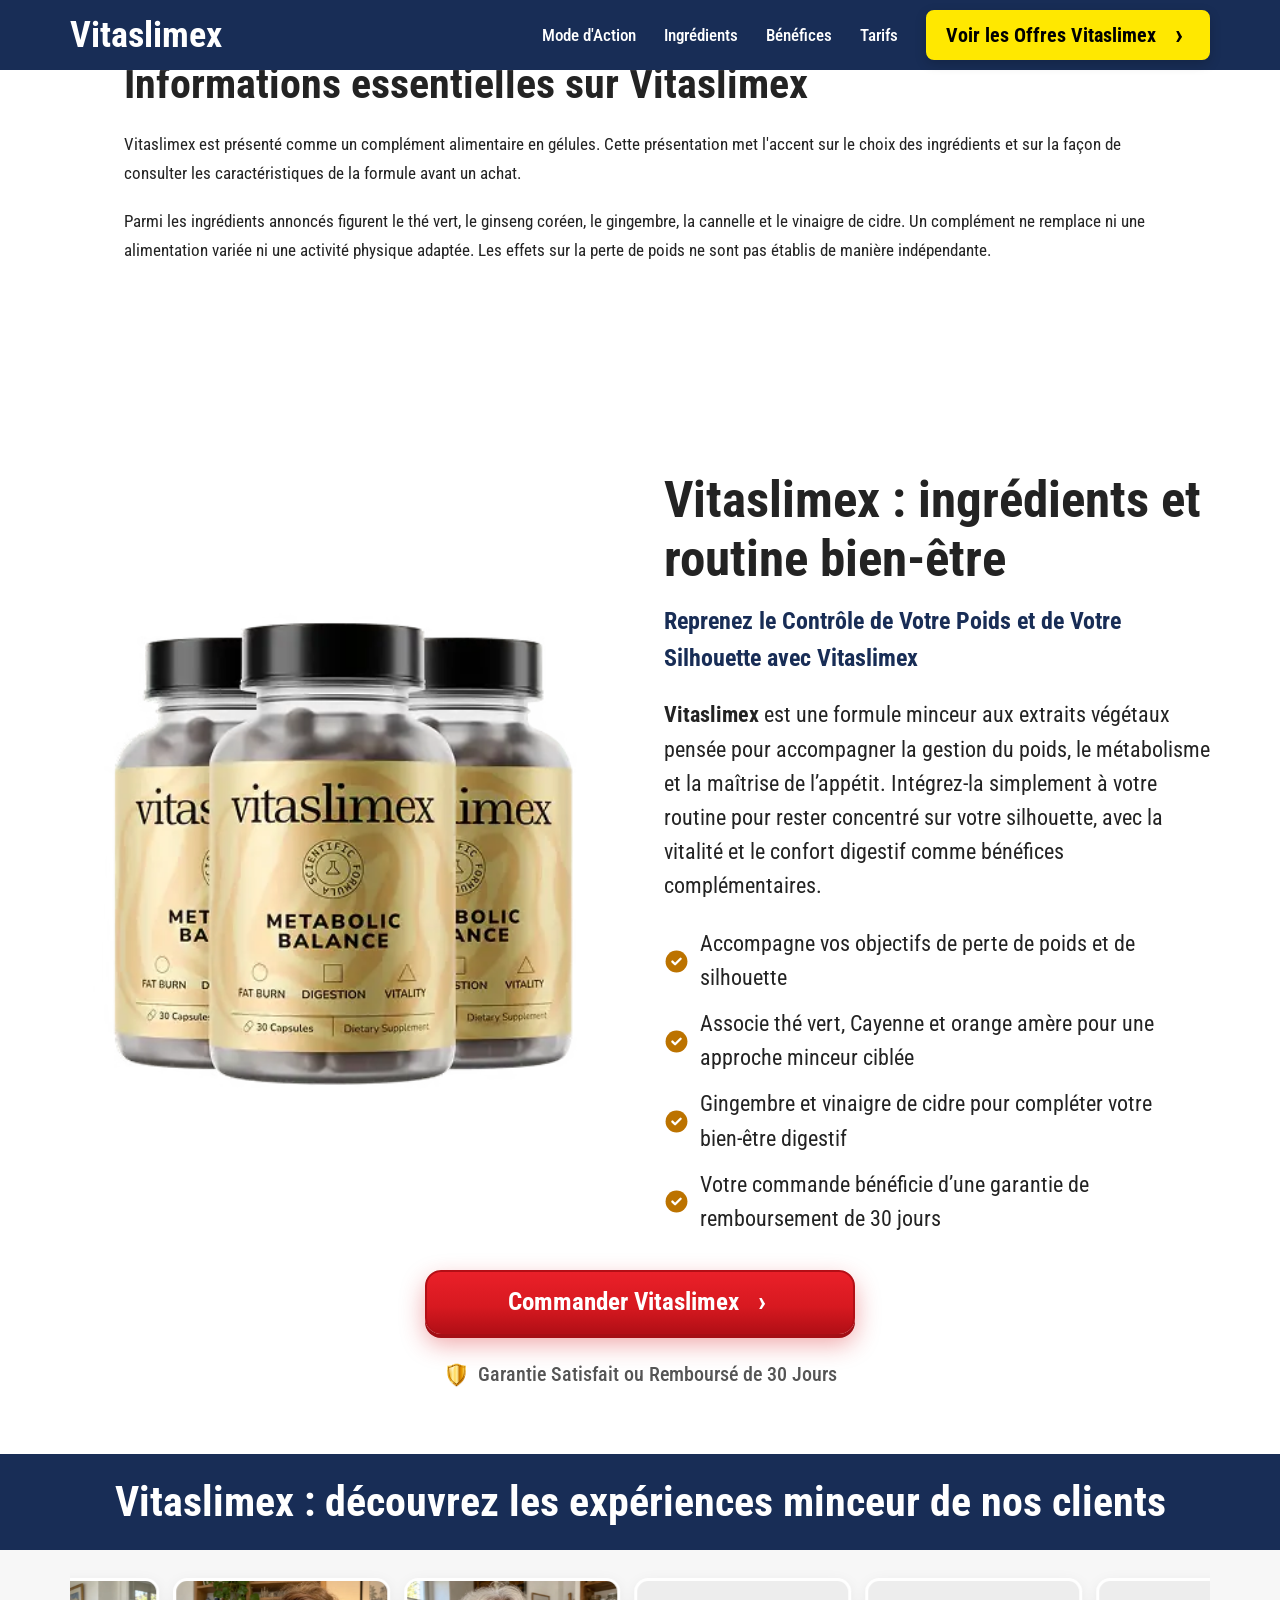
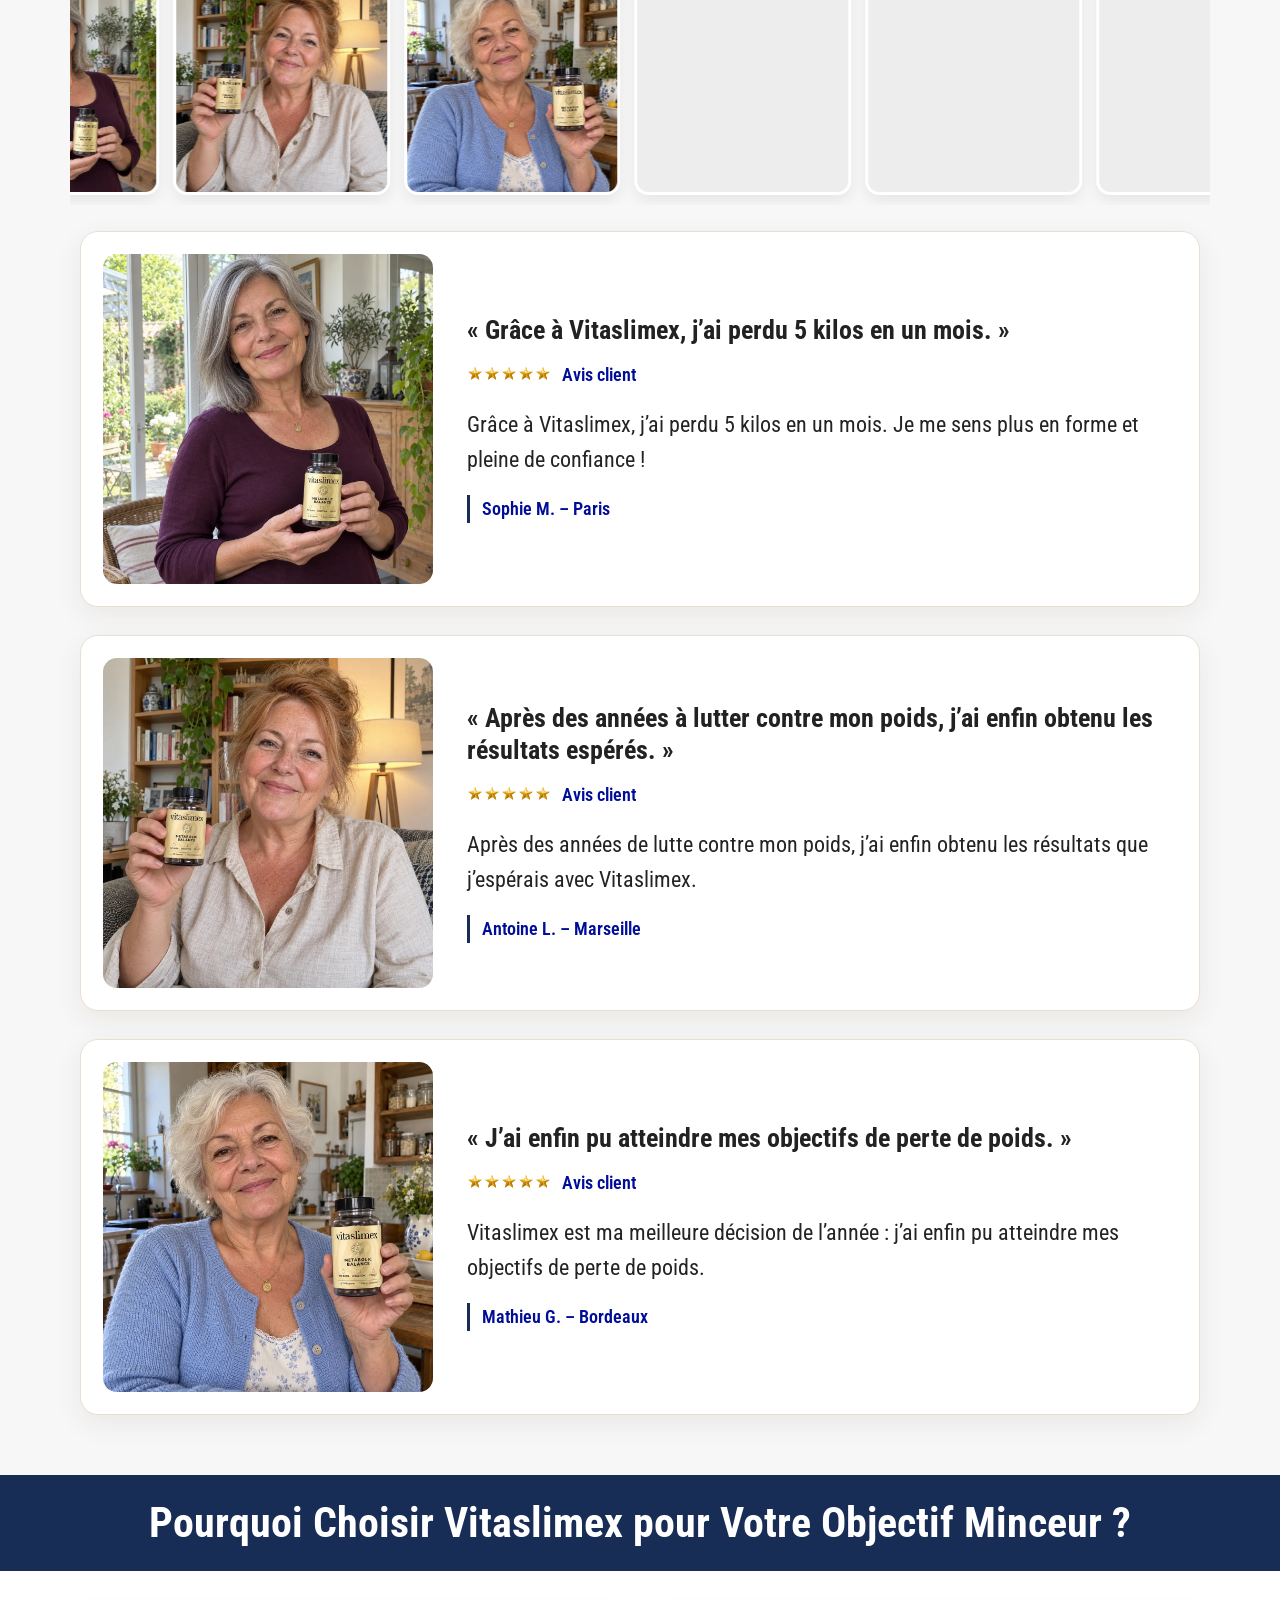
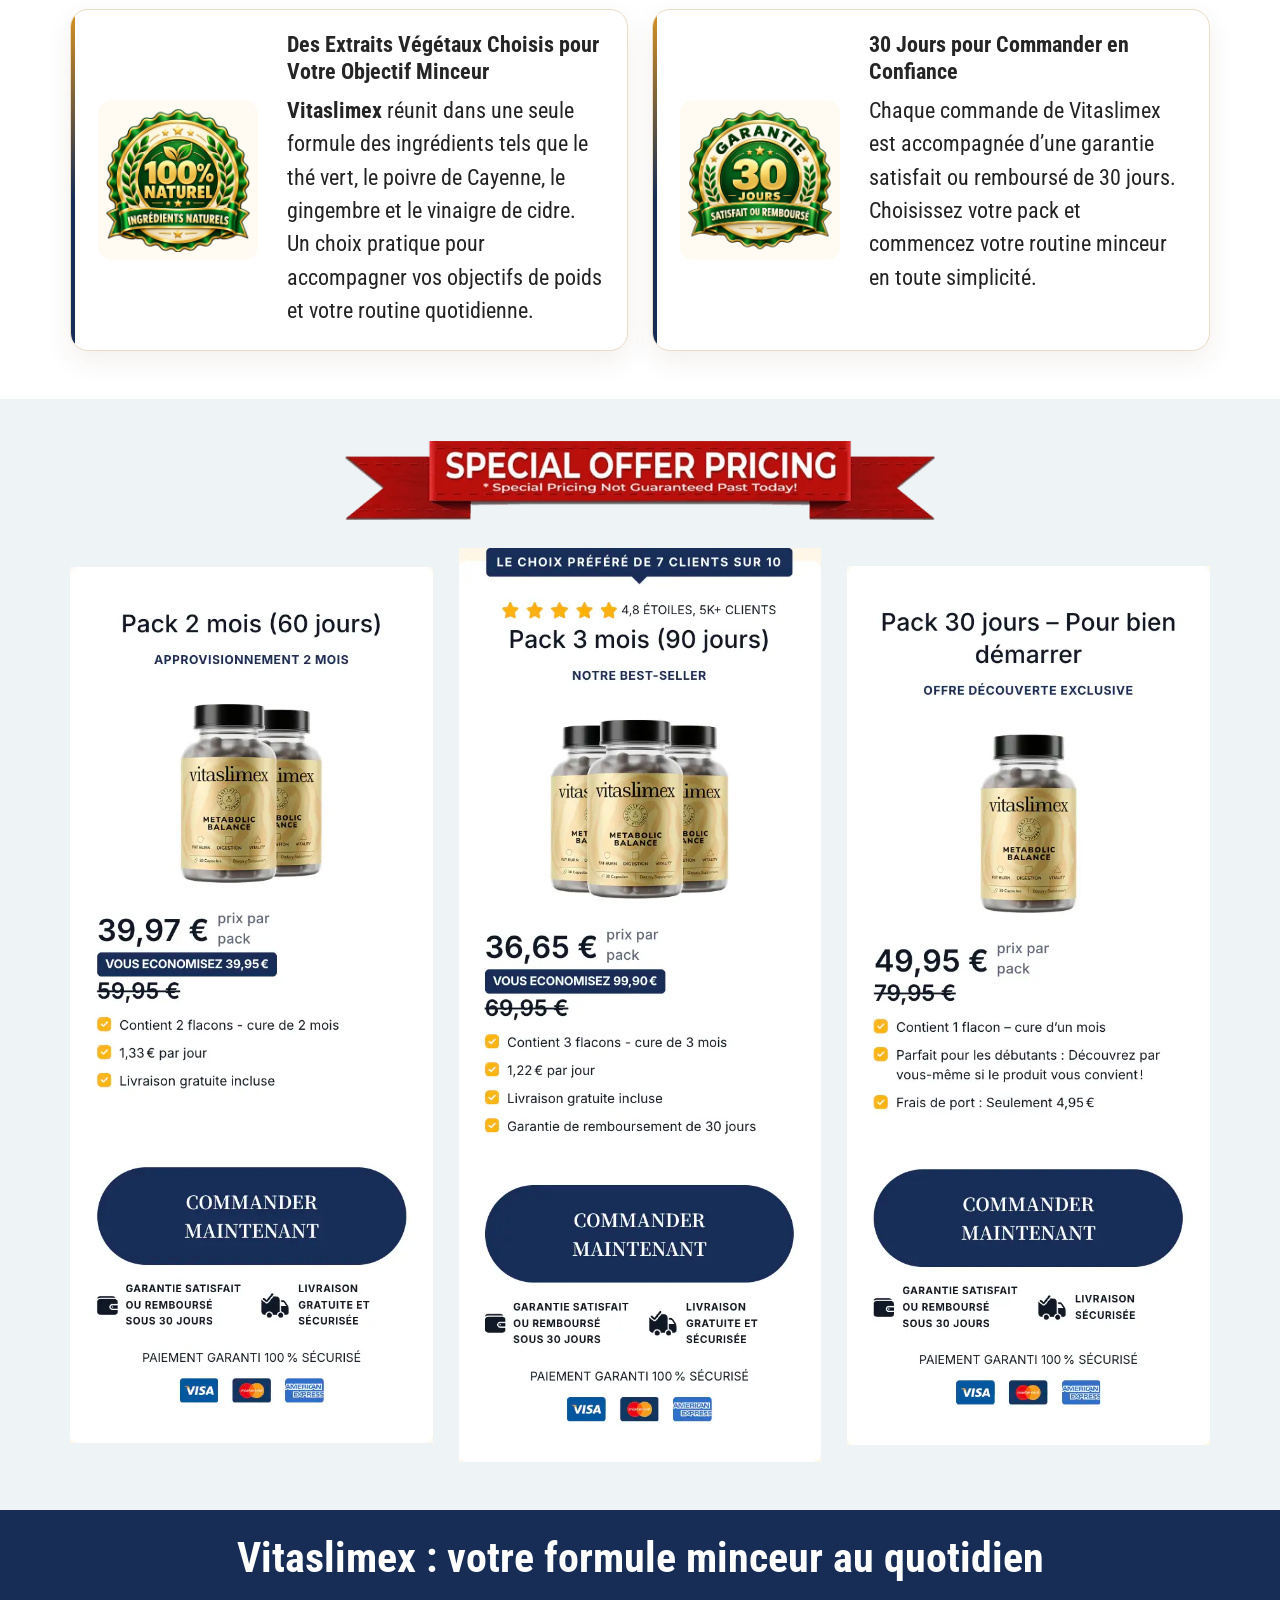
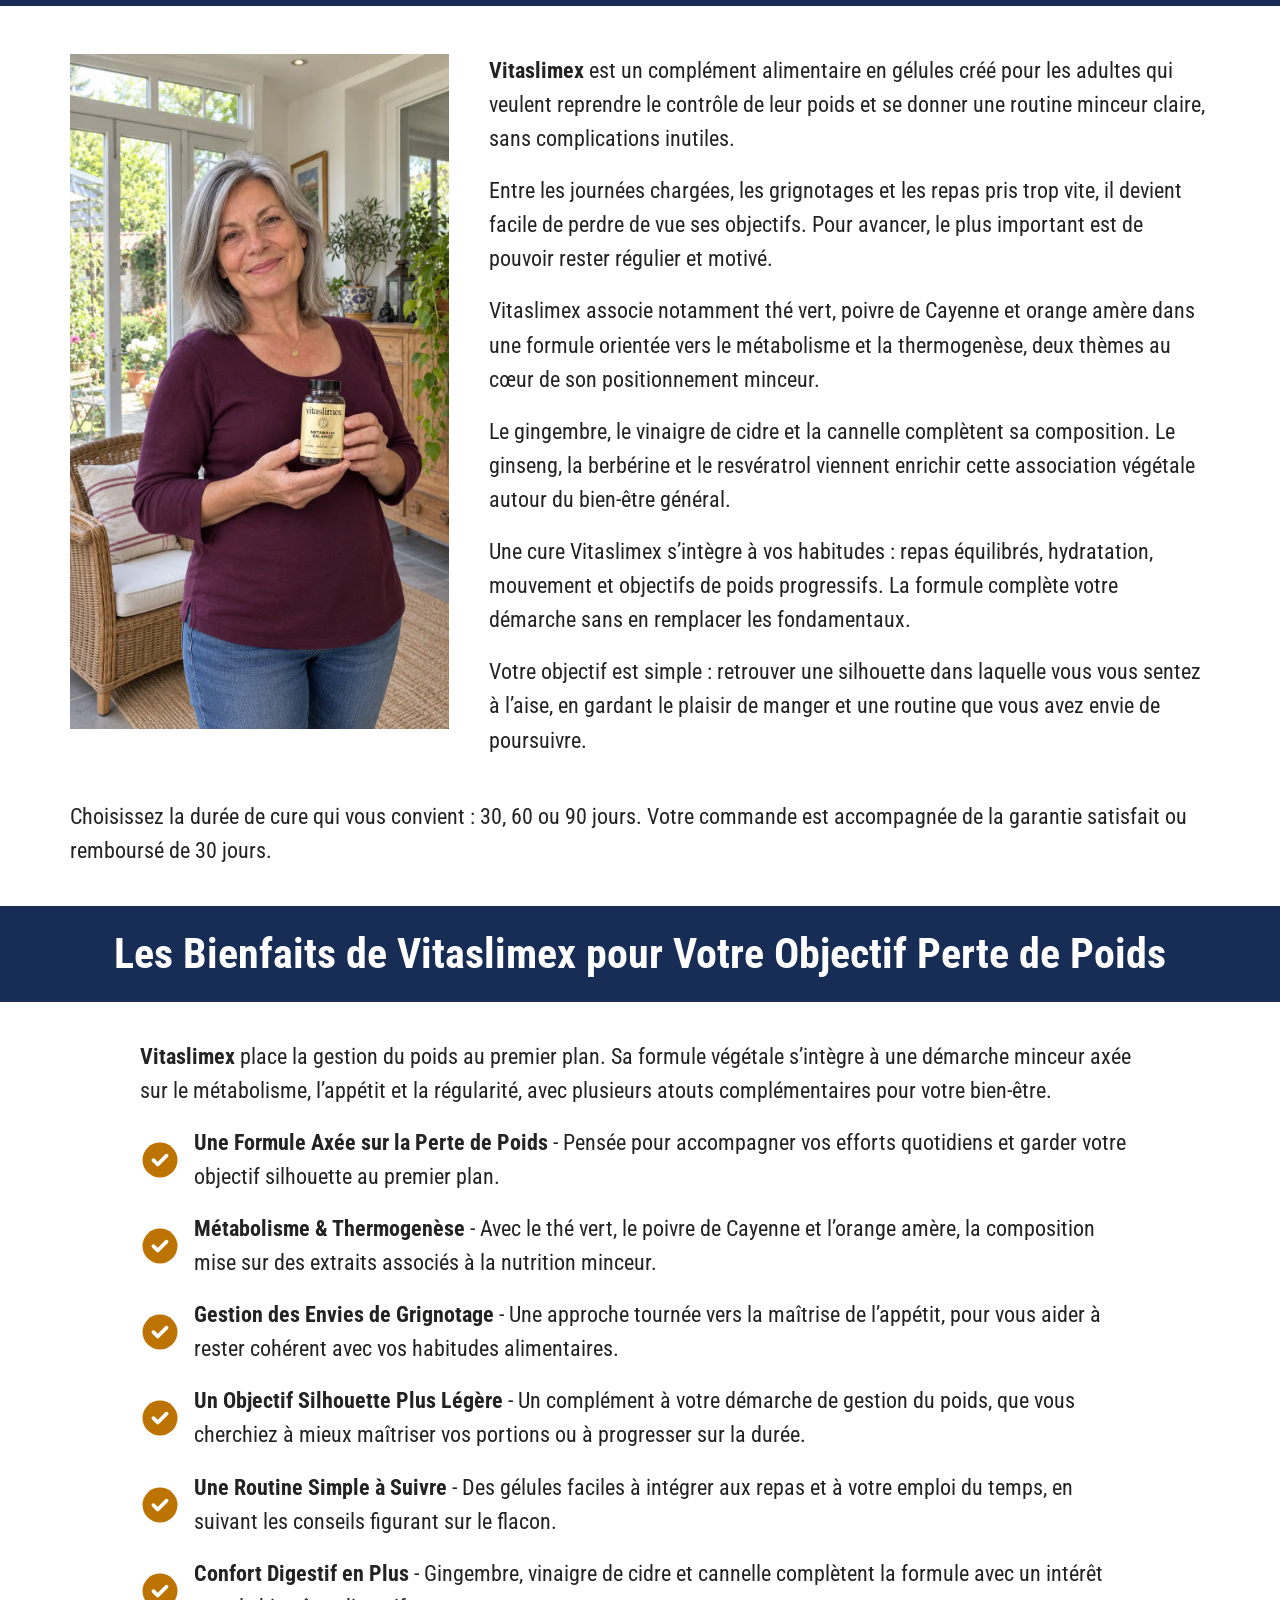
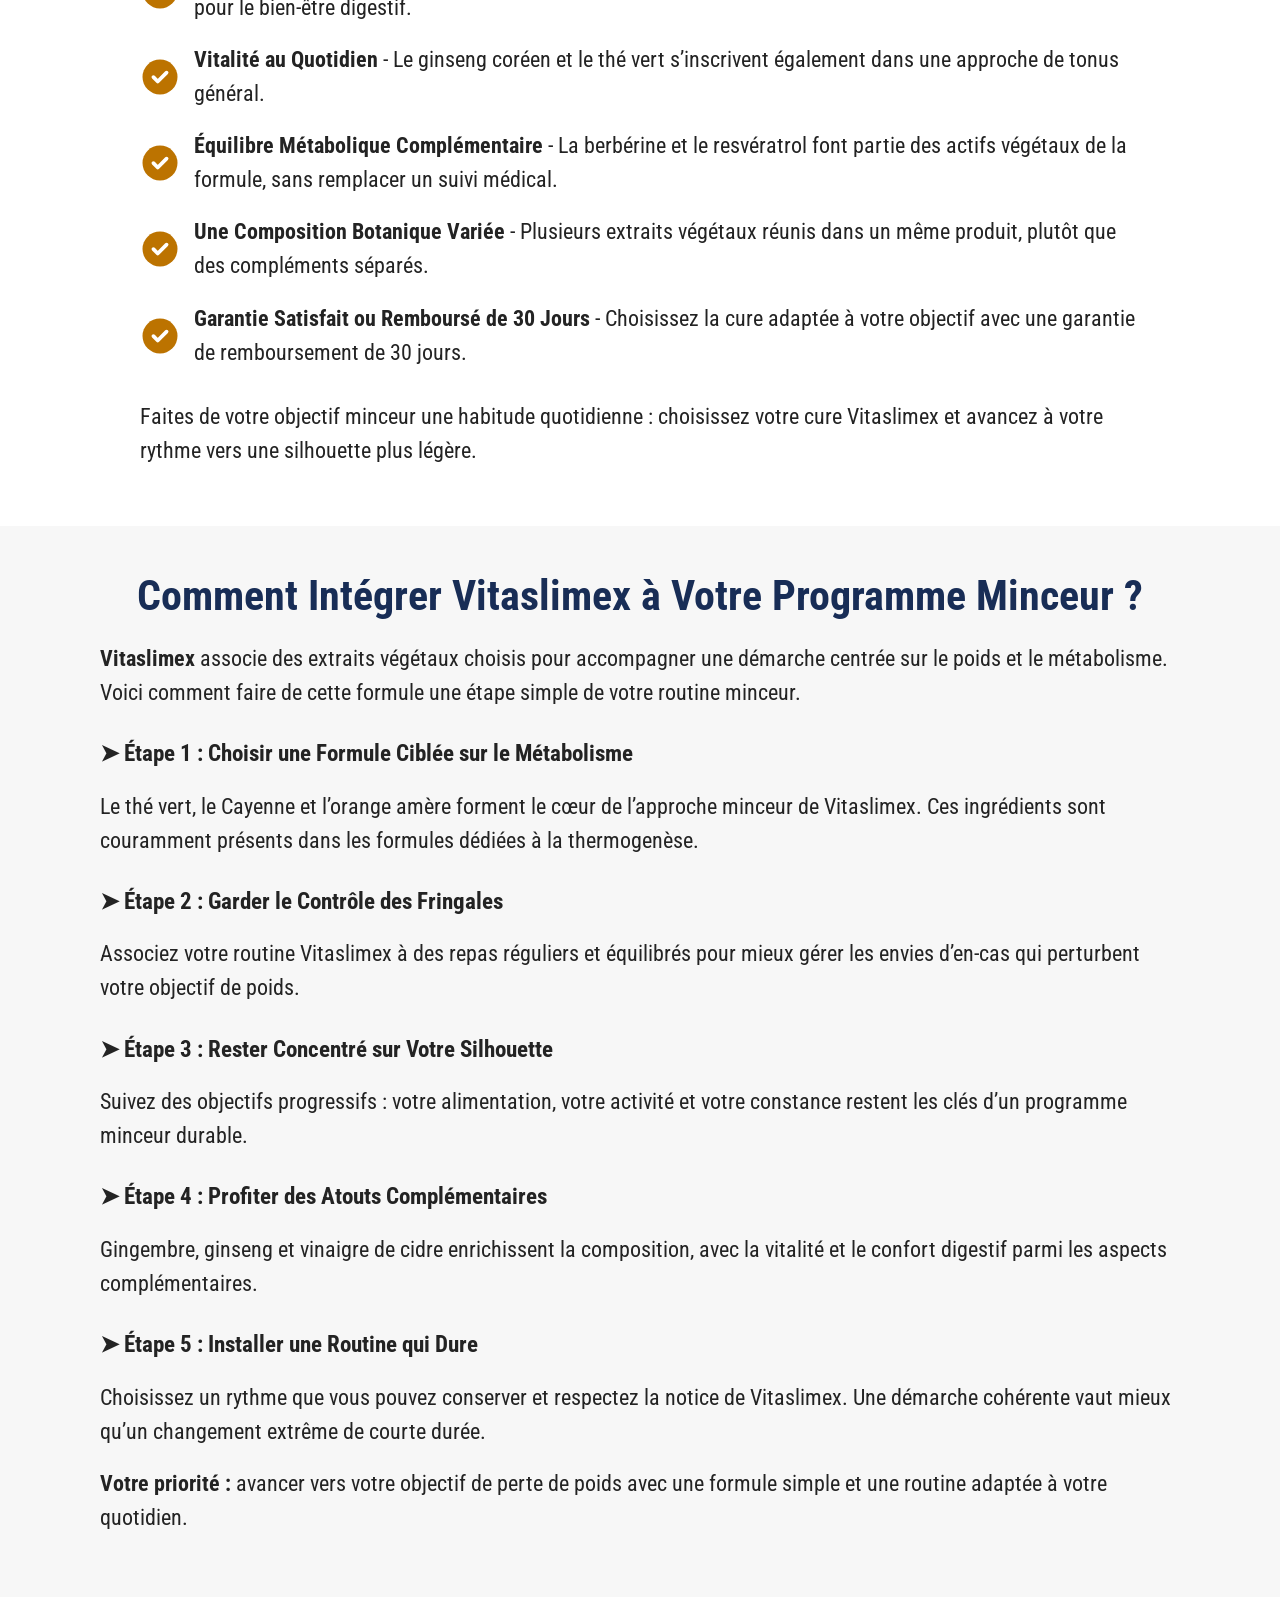
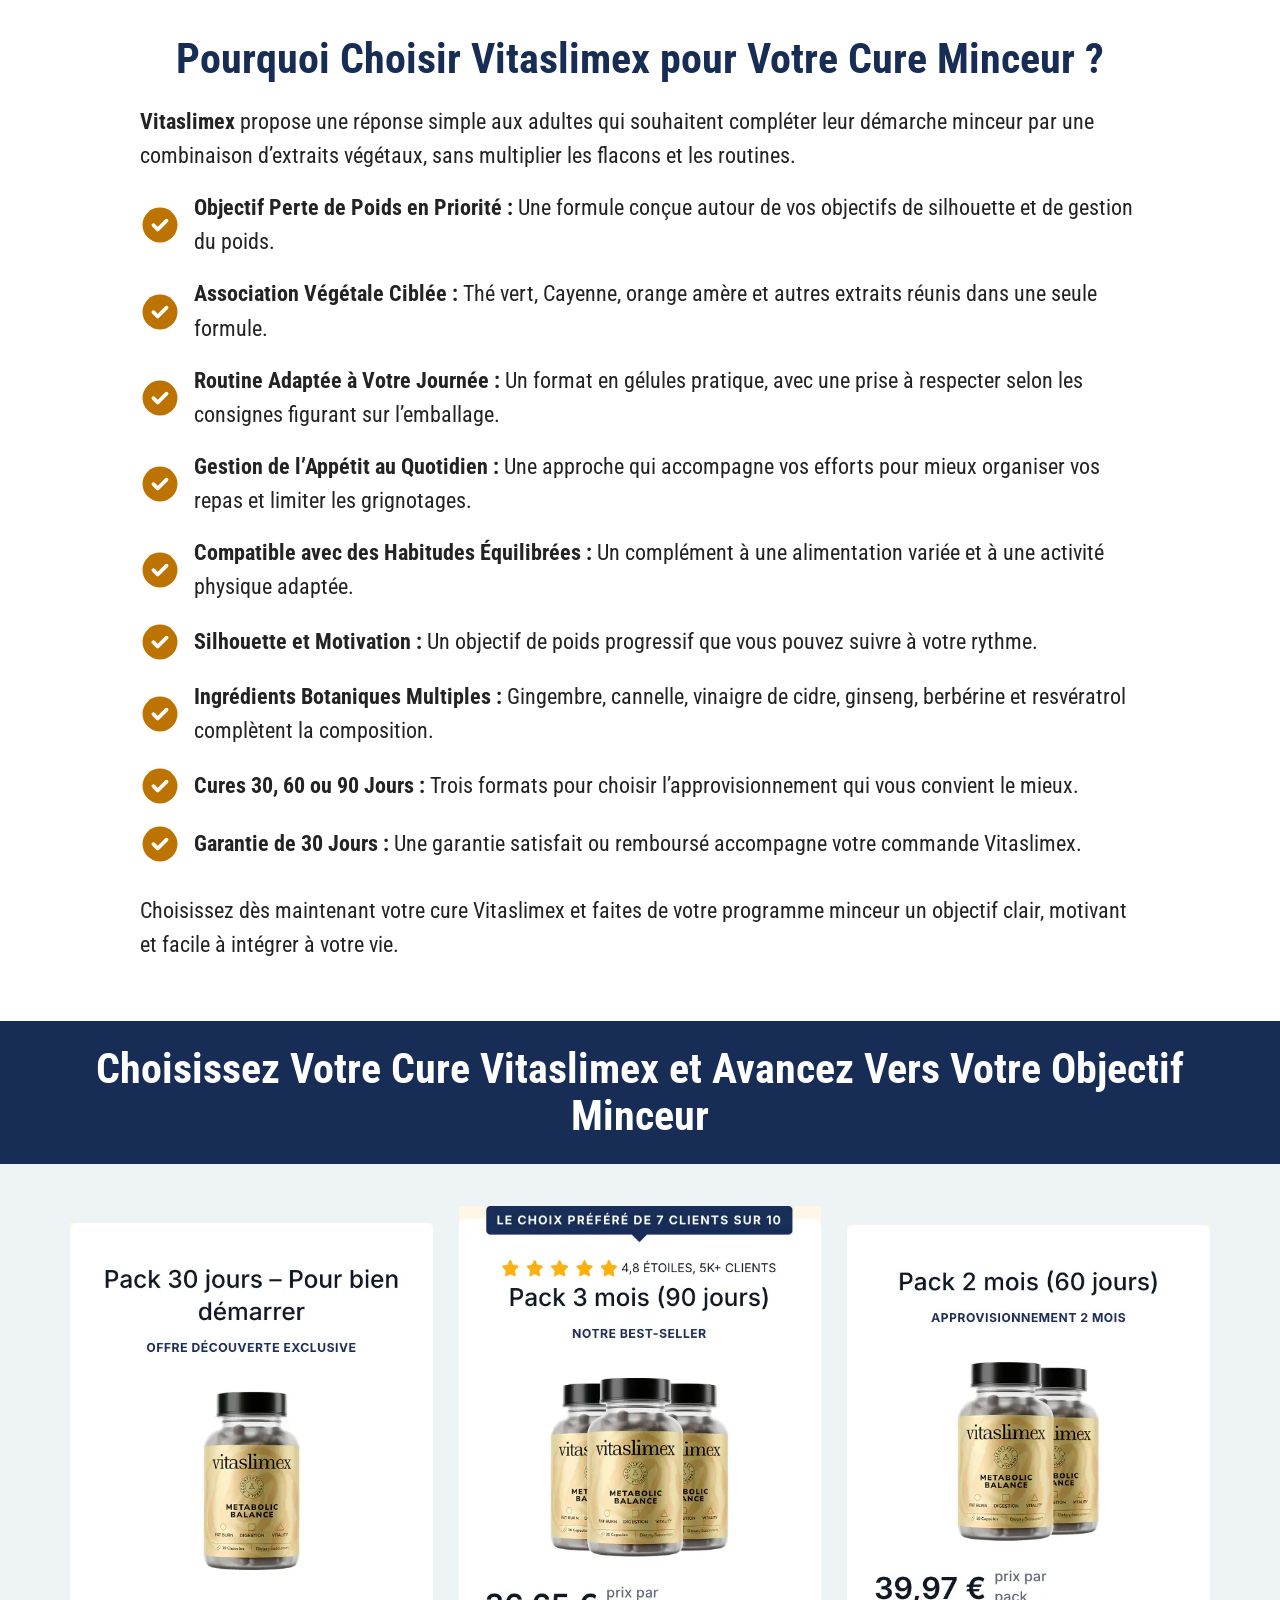
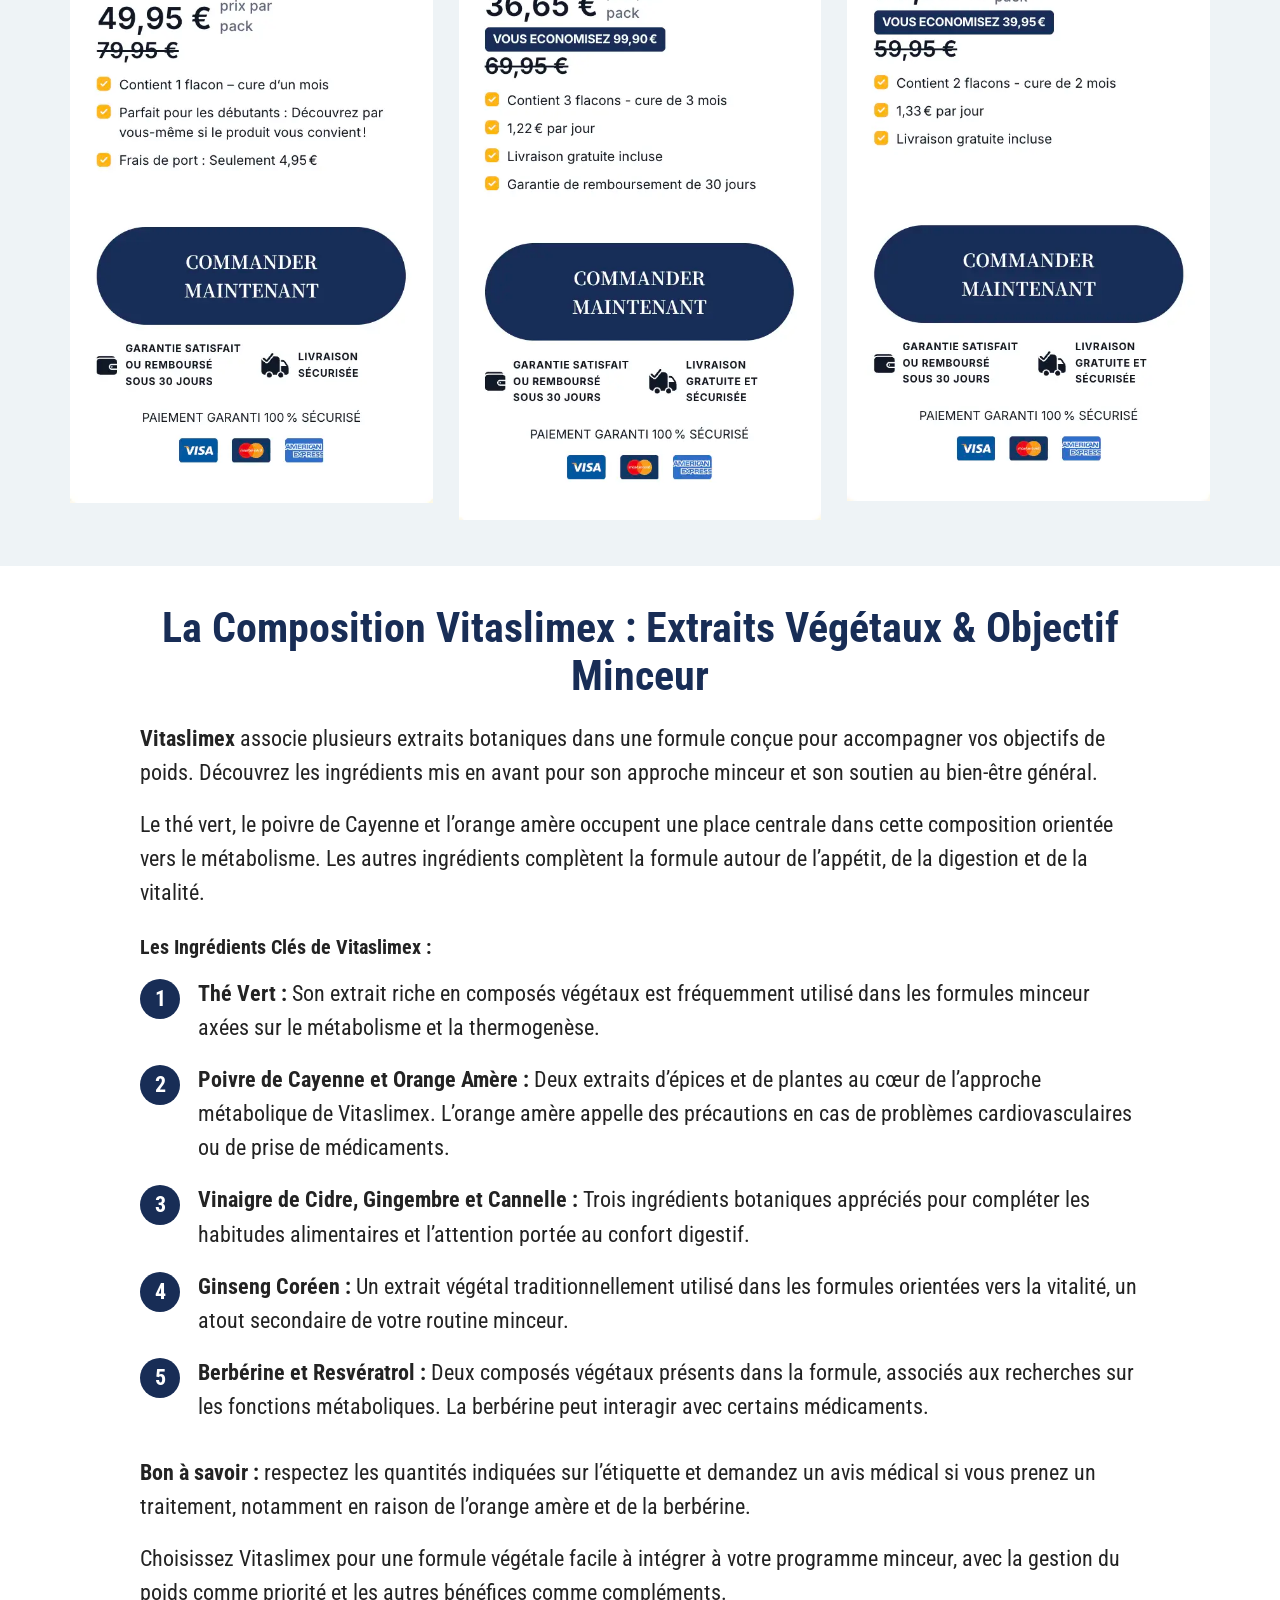
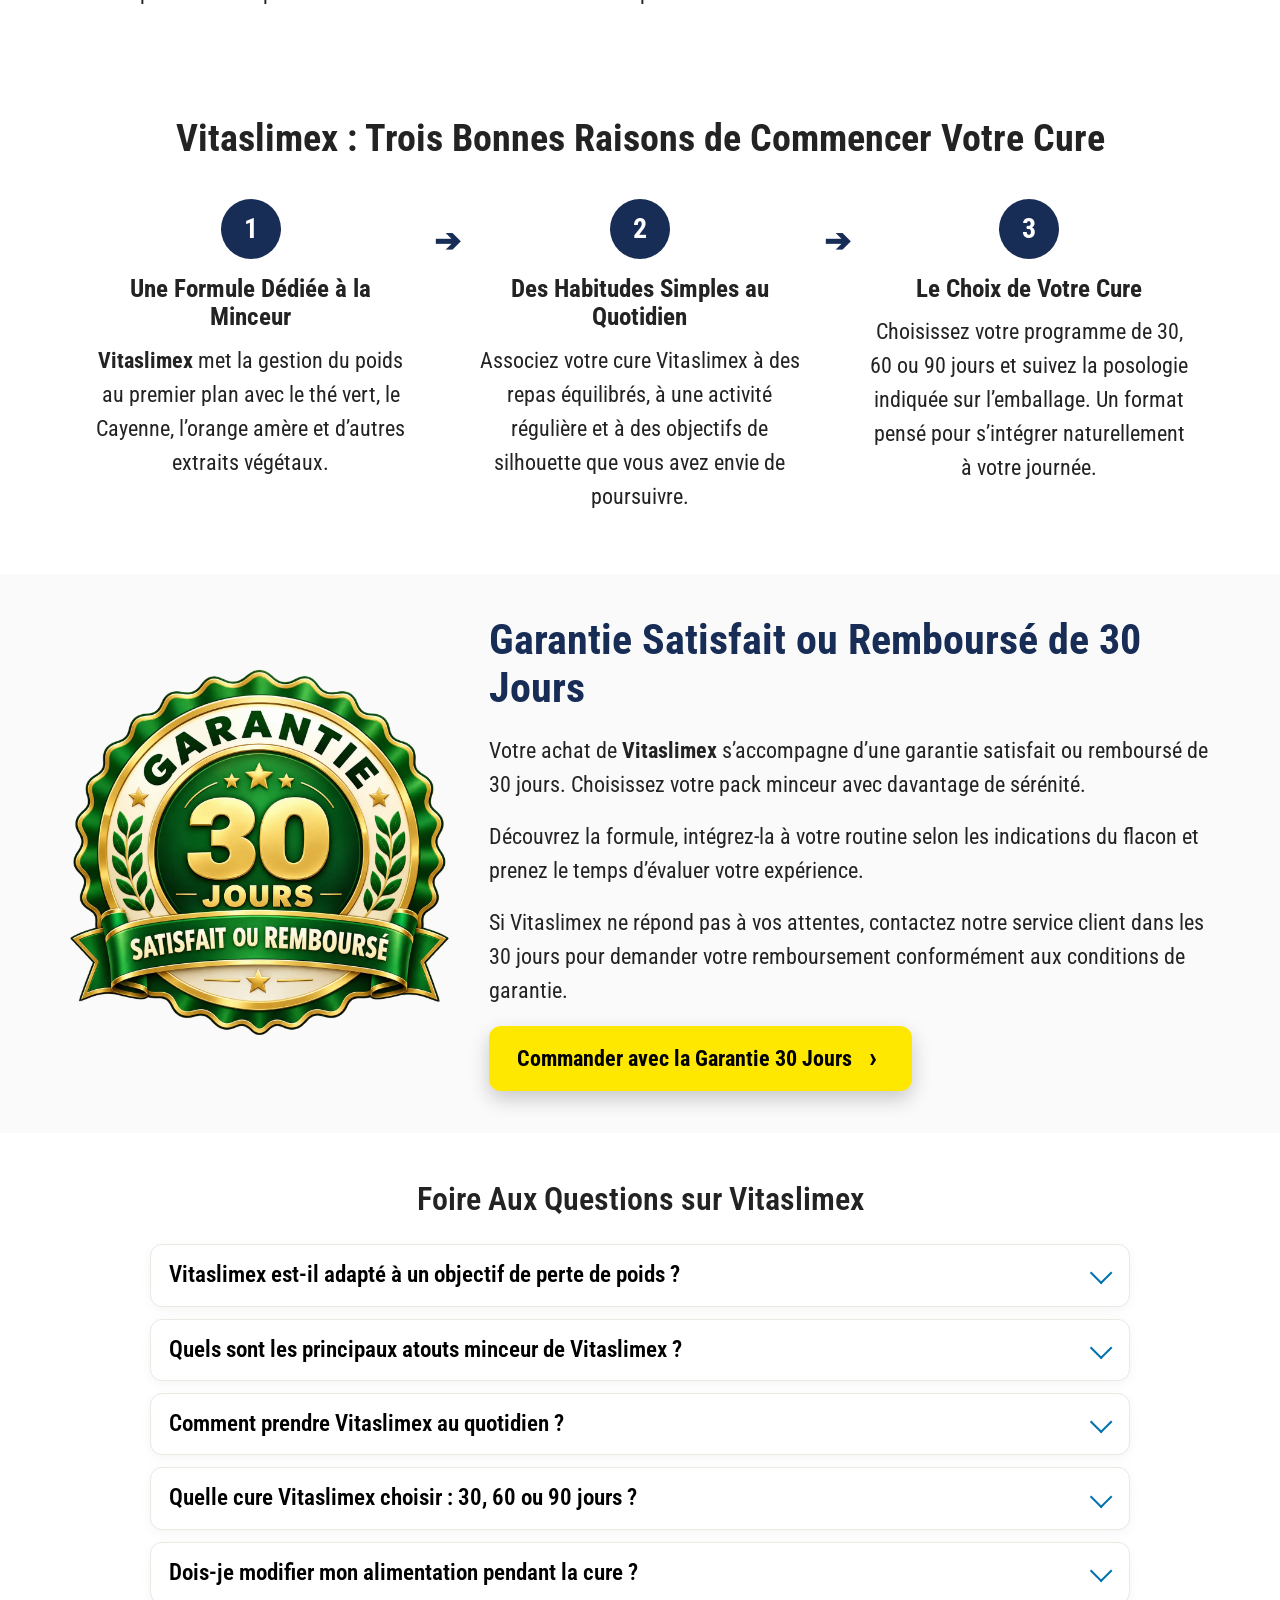
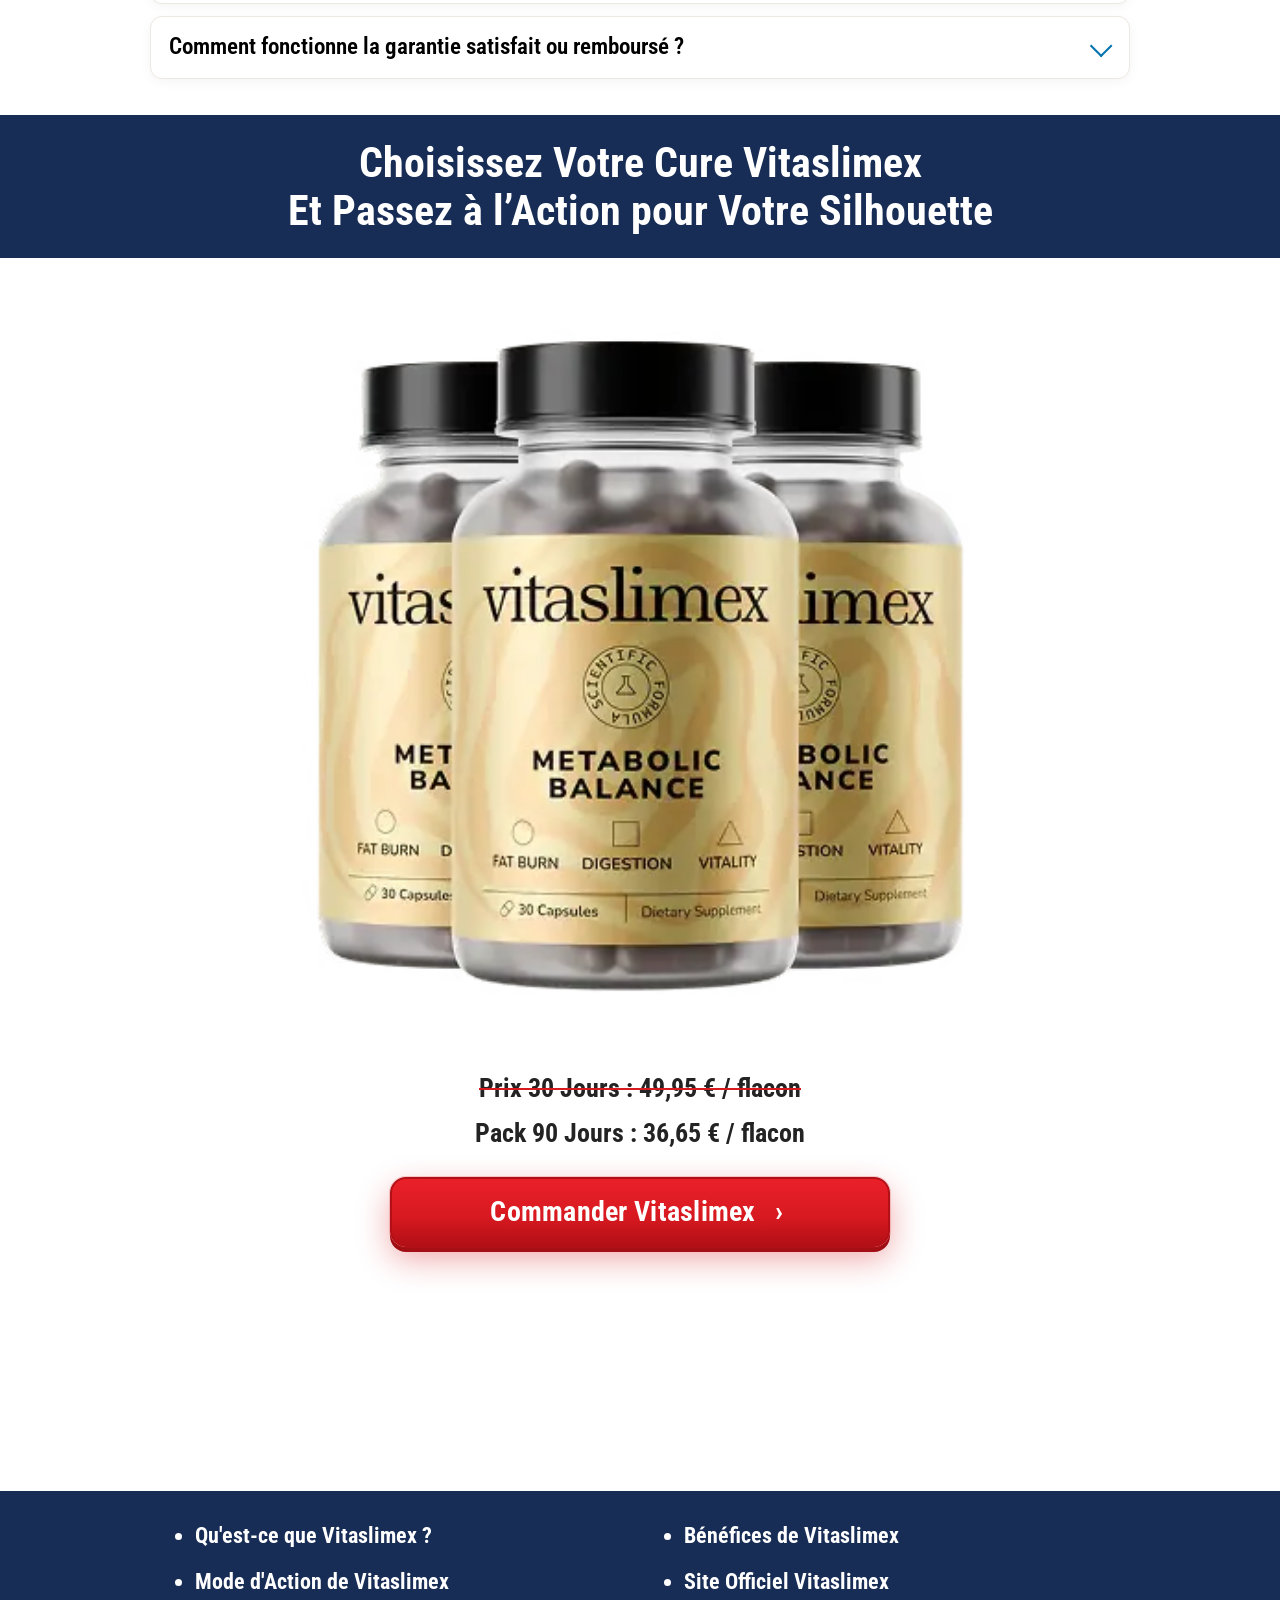
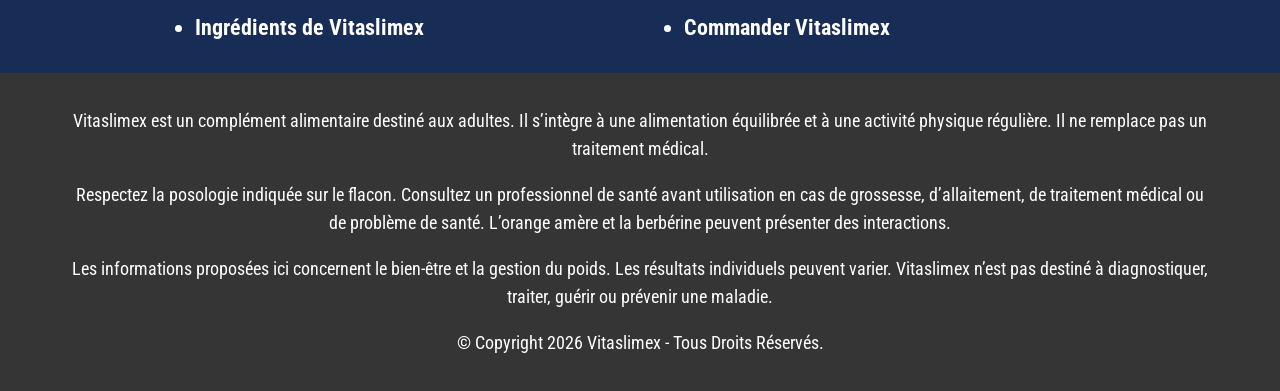
<file: index.html>
<!DOCTYPE html>

<html lang="fr-FR">
<head>
<meta charset="utf-8"/>
<meta content="IE=edge" http-equiv="X-UA-Compatible"/>
<meta content="fr-fr" http-equiv="content-language"/>
<meta content="width=device-width, initial-scale=1, minimum-scale=1" name="viewport"/>
<title>Vitaslimex™ France | Découvrir les Capsules</title>
<meta content="Retrouvez les informations essentielles sur Vitaslimex, complément en gélules destiné à une routine de bien-être." name="description"/>
<meta content="vitaslimex, vitaslimex avis, vitaslimex officiel, vitaslimex prix, vitaslimex minceur, métabolisme brûleur de graisse" name="keywords"/>
<meta content="index, follow, max-image-preview:large" name="robots"/>
<meta content="#ffffff" name="theme-color"/>
<link href="https://vitaslimex-fr-fr.vercel.app/" rel="canonical"/>
<meta content="website" property="og:type"/>
<meta content="https://vitaslimex-fr-fr.vercel.app/" property="og:url"/>
<meta content="Vitaslimex™ France | Découvrir les Capsules" property="og:title"/>
<meta content="Retrouvez les informations essentielles sur Vitaslimex, complément en gélules destiné à une routine de bien-être." property="og:description"/>
<meta content="https://vitaslimex-fr-fr.vercel.app/vitaslimex/vitaslimex.webp" property="og:image"/>
<meta content="summary_large_image" name="twitter:card"/>
<meta content="Vitaslimex™ France | Découvrir les Capsules" name="twitter:title"/>
<meta content="Retrouvez les informations essentielles sur Vitaslimex, complément en gélules destiné à une routine de bien-être." name="twitter:description"/>
<meta content="https://vitaslimex-fr-fr.vercel.app/vitaslimex/vitaslimex.webp" name="twitter:image"/>
<link href="/favicon-96x96.png" rel="icon" sizes="96x96" type="image/png"/>
<link href="/favicon.svg" rel="icon" type="image/svg+xml"/>
<link href="/favicon.png" rel="shortcut icon"/>
<link href="/apple-touch-icon.png" rel="apple-touch-icon" sizes="180x180"/>
<link href="/favicon-32x32.png" rel="icon" sizes="32x32" type="image/png"/>
<link href="/favicon-16x16.png" rel="icon" sizes="16x16" type="image/png"/>
<link href="/site.webmanifest" rel="manifest"/>
<link color="#5bbad5" href="/safari-pinned-tab.svg" rel="mask-icon"/>
<link href="https://fonts.googleapis.com" rel="preconnect"/>
<link crossorigin="" href="https://fonts.gstatic.com" rel="preconnect"/>
<link href="https://fonts.googleapis.com/css2?family=Roboto+Condensed:wght@400;500;600;700&amp;display=swap" rel="stylesheet"/>
<link href="style.css" rel="stylesheet"/>
</head>
<main id="main-schema" itemscope="" itemtype="https://schema.org/Product">
<meta content="Vitaslimex" itemprop="name"/>
<link href="https://vitaslimex-fr-fr.vercel.app/vitaslimex/vitaslimex.webp" itemprop="image"/>
<meta content="Vitaslimex est une formule de gélules aux extraits végétaux dédiée à la gestion du poids, au métabolisme." itemprop="description"/>
<meta content="VITASLI06" itemprop="sku"/>
<div itemprop="offers" itemscope="" itemtype="https://schema.org/Offer">
<link href="https://vitaslimex-fr-fr.vercel.app/" itemprop="url"/>
<meta content="https://schema.org/InStock" itemprop="availability"/>
<meta content="EUR" itemprop="priceCurrency"/>
<meta content="https://schema.org/NewCondition" itemprop="itemCondition"/>
<meta content="49.95" itemprop="price"/>
<meta content="2027-12-28" itemprop="priceValidUntil"/>
<div itemprop="seller" itemscope="" itemtype="https://schema.org/Organization">
<meta content="Vitaslimex" itemprop="name"/>
</div>
</div>
<div itemprop="brand" itemscope="" itemtype="https://schema.org/Brand">
<meta content="Vitaslimex" itemprop="name"/>
</div>
<div itemprop="aggregateRating" itemscope="" itemtype="https://schema.org/AggregateRating">
<meta content="57305" itemprop="reviewCount"/>
<meta content="5" itemprop="ratingValue"/>
</div>
<section class="vitaslimex-editorial-update" style="max-width:1080px;margin:35px auto;padding:25px 24px;line-height:1.7;font-size:17px"><h2>Informations essentielles sur Vitaslimex</h2><p>Vitaslimex est présenté comme un complément alimentaire en gélules. Cette présentation met l'accent sur le choix des ingrédients et sur la façon de consulter les caractéristiques de la formule avant un achat.</p><p>Parmi les ingrédients annoncés figurent le thé vert, le ginseng coréen, le gingembre, la cannelle et le vinaigre de cidre. Un complément ne remplace ni une alimentation variée ni une activité physique adaptée. Les effets sur la perte de poids ne sont pas établis de manière indépendante.</p></section></main>
<body>
<header class="site-header" id="vitaslimex-menu">
<nav aria-label="Navigation principale" class="navbar">
<div class="container navbar-inner">
<a aria-label="Vitaslimex accueil" class="brand" href="https://vitaslimex-fr-fr.vercel.app/">
          Vitaslimex
        </a>
<button aria-controls="vitaslimex-navbarSupportedContent" aria-expanded="false" aria-label="Afficher la navigation" class="nav-toggle" type="button">
<span></span>
<span></span>
<span></span>
</button>
<div class="nav-panel" id="vitaslimex-navbarSupportedContent">
<ul class="nav-links">
<li>
<a href="#how-does-vitaslimex-work">Mode d'Action</a>
</li>
<li>
<a href="#vitaslimex-ingredients">Ingrédients</a>
</li>
<li>
<a href="#vitaslimex-benefits">Bénéfices</a>
</li>
<li>
<a href="#vitaslimex-pricing">Tarifs</a>
</li>
</ul>
<a class="button button-yellow nav-cta" href="https://trk2success.com/?a=3638&amp;c=10459&amp;s1=fbadsabhione">
            Voir les Offres Vitaslimex
            <span aria-hidden="true" class="button-arrow">›</span>
</a>
</div>
</div>
</nav>
</header>
<main id="main">
<section class="hero section-white" id="vitaslimex-official-website">
<div class="container hero-container">
<div class="split-layout hero-layout">
<figure class="media-block hero-media">
<img alt="Flacons de Vitaslimex pour la stimulation métabolique" decoding="async" fetchpriority="high" src="vitaslimex/vitaslimex-official.webp" title="Vitaslimex"/>
</figure>
<div class="content-block hero-content">
<h1>Vitaslimex : ingrédients et routine bien-être</h1>
<p class="hero-kicker">
              Reprenez le Contrôle de Votre Poids et de Votre Silhouette avec Vitaslimex
            </p>
<p>
<strong>Vitaslimex</strong> est une formule minceur aux extraits végétaux pensée pour accompagner la gestion du poids, le métabolisme et la maîtrise de l’appétit. Intégrez-la simplement à votre routine pour rester concentré sur votre silhouette, avec la vitalité et le confort digestif comme bénéfices complémentaires.
            </p>
<ul aria-label="Atouts majeurs de Vitaslimex" class="hero-benefits">
<li>
<img alt="vitaslimex" aria-hidden="true" src="vitaslimex/vitaslimex-tick.svg"/>
                Accompagne vos objectifs de perte de poids et de silhouette
              </li>
<li>
<img alt="vitaslimex" aria-hidden="true" src="vitaslimex/vitaslimex-tick.svg"/>
                Associe thé vert, Cayenne et orange amère pour une approche minceur ciblée
              </li>
<li>
<img alt="vitaslimex" aria-hidden="true" src="vitaslimex/vitaslimex-tick.svg"/>
                Gingembre et vinaigre de cidre pour compléter votre bien-être digestif
              </li>
<li>
<img alt="vitaslimex" aria-hidden="true" src="vitaslimex/vitaslimex-tick.svg"/>
                Votre commande bénéficie d’une garantie de remboursement de 30 jours
              </li>
</ul>
</div>
</div>
<div class="hero-cta-wrap">
<a class="button button-red button-hero button-pop" href="https://trk2success.com/?a=3638&amp;c=10459&amp;s1=fbadsabhione">
<span>Commander Vitaslimex</span>
<span aria-hidden="true" class="button-arrow">›</span>
</a>
<p class="cta-trust-text">
<img alt="vitaslimex" aria-hidden="true" class="cta-trust-icon" src="vitaslimex/vitaslimex-sheild.svg"/>
<span>Garantie Satisfait ou Remboursé de 30 Jours</span>
</p>
</div>
</div>
</section>
<section class="reviews-section" id="vitaslimex-customer-review">
<div class="section-title-bar">
<div class="container">
<h2>Vitaslimex : découvrez les expériences minceur de nos clients</h2>
</div>
</div>
<div aria-label="Galerie photos des clients Vitaslimex" class="container review-photo-gallery review-photo-carousel">
<div class="review-photo-track">
<figure class="review-photo">
<img alt="Photo d'un utilisateur de Vitaslimex 1" decoding="async" loading="lazy" src="vitaslimex/vitaslimex-customer-1.webp"/>
</figure>
<figure class="review-photo">
<img alt="Photo d'un utilisateur de Vitaslimex 2" decoding="async" loading="lazy" src="vitaslimex/vitaslimex-customer-2.webp"/>
</figure>
<figure class="review-photo">
<img alt="Photo d'un utilisateur de Vitaslimex 3" decoding="async" loading="lazy" src="vitaslimex/vitaslimex-customer-3.webp"/>
</figure>
<figure class="review-photo">
<img alt="Photo d'un utilisateur de Vitaslimex 4" decoding="async" loading="lazy" src="vitaslimex/vitaslimex-customer-4.webp"/>
</figure>
<figure class="review-photo">
<img alt="Photo d'un utilisateur de Vitaslimex 5" decoding="async" loading="lazy" src="vitaslimex/vitaslimex-customer-5.webp"/>
</figure>
<figure class="review-photo">
<img alt="Photo d'un utilisateur de Vitaslimex 6" decoding="async" loading="lazy" src="vitaslimex/vitaslimex-customer-6.webp"/>
</figure>
<figure class="review-photo">
<img alt="Photo d'un utilisateur de Vitaslimex 7" decoding="async" loading="lazy" src="vitaslimex/vitaslimex-customer-7.webp"/>
</figure>
<figure class="review-photo">
<img alt="Photo d'un utilisateur de Vitaslimex 8" decoding="async" loading="lazy" src="vitaslimex/vitaslimex-customer-8.webp"/>
</figure>
<figure class="review-photo">
<img alt="Photo d'un utilisateur de Vitaslimex 9" decoding="async" loading="lazy" src="vitaslimex/vitaslimex-customer-9.webp"/>
</figure>
<figure class="review-photo">
<img alt="Photo d'un utilisateur de Vitaslimex 10" decoding="async" loading="lazy" src="vitaslimex/vitaslimex-customer-10.webp"/>
</figure>
</div>
</div>
<div class="container reviews-list">
<article class="review-card" id="vitaslimex-customer-review-1">
<figure class="review-image">
<img alt="Avis et retour d'expérience cliente Vitaslimex" decoding="async" loading="lazy" src="vitaslimex/vitaslimex-review-1.webp" title="Vitaslimex"/>
</figure>
<div class="review-copy">
<h3>
              « Grâce à Vitaslimex, j’ai perdu 5 kilos en un mois. »
            </h3>
<p class="review-meta review-verified">
<img alt="Évaluation 5 étoiles" class="review-stars" decoding="async" loading="lazy" src="vitaslimex/stars.svg"/>
<span>Avis client</span>
</p>
<p>
              Grâce à Vitaslimex, j’ai perdu 5 kilos en un mois. Je me sens plus en forme et pleine de confiance !
            </p>
<p class="review-meta review-author">
              Sophie M. – Paris
            </p>
</div>
</article>
<article class="review-card" id="vitaslimex-customer-review-2">
<figure class="review-image">
<img alt="Avis client Vitaslimex et objectif perte de poids" decoding="async" loading="lazy" src="vitaslimex/vitaslimex-review-2.webp" title="Vitaslimex"/>
</figure>
<div class="review-copy">
<h3>
              « Après des années à lutter contre mon poids, j’ai enfin obtenu les résultats espérés. »
            </h3>
<p class="review-meta review-verified">
<img alt="Évaluation 5 étoiles" class="review-stars" decoding="async" loading="lazy" src="vitaslimex/stars.svg"/>
<span>Avis client</span>
</p>
<p>
              Après des années de lutte contre mon poids, j’ai enfin obtenu les résultats que j’espérais avec Vitaslimex.
            </p>
<p class="review-meta review-author">
              Antoine L. – Marseille
            </p>
</div>
</article>
<article class="review-card" id="vitaslimex-customer-review-3">
<figure class="review-image">
<img alt="Retour client sur Vitaslimex et la gestion du poids" decoding="async" loading="lazy" src="vitaslimex/vitaslimex-review-3.webp" title="Vitaslimex"/>
</figure>
<div class="review-copy">
<h3>
              « J’ai enfin pu atteindre mes objectifs de perte de poids. »
            </h3>
<p class="review-meta review-verified">
<img alt="Évaluation 5 étoiles" class="review-stars" decoding="async" loading="lazy" src="vitaslimex/stars.svg"/>
<span>Avis client</span>
</p>
<p>
              Vitaslimex est ma meilleure décision de l’année : j’ai enfin pu atteindre mes objectifs de perte de poids.
            </p>
<p class="review-meta review-author">
              Mathieu G. – Bordeaux
            </p>
</div>
</article>
</div>
</section>
<section class="difference-section" id="why-choose-vitaslimex">
<div class="section-title-bar">
<div class="container">
<h2>Pourquoi Choisir Vitaslimex pour Votre Objectif Minceur ?</h2>
</div>
</div>
<div class="container feature-grid">
<div class="feature-card">
<img alt="Ingrédients sains et purs Vitaslimex" decoding="async" loading="lazy" src="vitaslimex/vitaslimex-all-natural-badge.webp" title="Vitaslimex"/>
<h3>Des Extraits Végétaux Choisis pour Votre Objectif Minceur</h3>
<p>
<strong>Vitaslimex</strong> réunit dans une seule formule des ingrédients tels que le thé vert, le poivre de Cayenne, le gingembre et le vinaigre de cidre. Un choix pratique pour accompagner vos objectifs de poids et votre routine quotidienne.
          </p>
</div>
<div class="feature-card">
<img alt="Garantie 30 jours sans condition Vitaslimex" decoding="async" loading="lazy" src="vitaslimex/vitaslimex-guarantee.webp" title="Vitaslimex"/>
<h3>30 Jours pour Commander en Confiance</h3>
<p>
            Chaque commande de Vitaslimex est accompagnée d’une garantie satisfait ou remboursé de 30 jours. Choisissez votre pack et commencez votre routine minceur en toute simplicité.
          </p>
</div>
</div>
</section>
<section class="pricing-section" id="vitaslimex-pricing">
<div class="container offer-badge">
<img alt="Offre promotionnelle Vitaslimex" decoding="async" loading="lazy" src="vitaslimex/vitaslimex-offer.webp" title="Vitaslimex"/>
</div>
<div class="container pricing-grid">
<a aria-label="Commander l'offre 3 boîtes Vitaslimex" class="pricing-card" href="https://trk2success.com/?a=3638&amp;c=10459&amp;s1=fbadsabhione" id="vitaslimex-3">
<img alt="Pack 3 boîtes Vitaslimex" decoding="async" loading="lazy" src="vitaslimex/vitaslimex-buy-three.webp" title="Vitaslimex"/>
</a>
<a aria-label="Commander l'offre 6 boîtes Vitaslimex" class="pricing-card" href="https://trk2success.com/?a=3638&amp;c=10459&amp;s1=fbadsabhione" id="vitaslimex-6">
<img alt="Pack 6 boîtes Vitaslimex" decoding="async" loading="lazy" src="vitaslimex/vitaslimex-buy-six.webp" title="Vitaslimex"/>
</a>
<a aria-label="Commander 1 boîte de Vitaslimex" class="pricing-card" href="https://trk2success.com/?a=3638&amp;c=10459&amp;s1=fbadsabhione" id="vitaslimex-1">
<img alt="1 boîte Vitaslimex" decoding="async" loading="lazy" src="vitaslimex/vitaslimex-buy-one.webp" title="Vitaslimex"/>
</a>
</div>
</section>
<section class="what-section" id="what-is-vitaslimex">
<div class="section-title-bar">
<div class="container">
<h2>Vitaslimex : votre formule minceur au quotidien</h2>
</div>
</div>
<div class="container split-layout what-layout" id="about-vitaslimex">
<figure class="media-block">
<img alt="Découvrir Vitaslimex pour la silhouette" decoding="async" loading="lazy" src="vitaslimex/vitaslimex-testimonial.webp" title="Vitaslimex"/>
</figure>
<div class="content-block">
<p>
<strong>Vitaslimex</strong> est un complément alimentaire en gélules créé pour les adultes qui veulent reprendre le contrôle de leur poids et se donner une routine minceur claire, sans complications inutiles.
          </p>
<p>
            Entre les journées chargées, les grignotages et les repas pris trop vite, il devient facile de perdre de vue ses objectifs. Pour avancer, le plus important est de pouvoir rester régulier et motivé.
          </p>
<p>
            Vitaslimex associe notamment thé vert, poivre de Cayenne et orange amère dans une formule orientée vers le métabolisme et la thermogenèse, deux thèmes au cœur de son positionnement minceur.
          </p>
<p>
            Le gingembre, le vinaigre de cidre et la cannelle complètent sa composition. Le ginseng, la berbérine et le resvératrol viennent enrichir cette association végétale autour du bien-être général.
          </p>
<p>
            Une cure Vitaslimex s’intègre à vos habitudes : repas équilibrés, hydratation, mouvement et objectifs de poids progressifs. La formule complète votre démarche sans en remplacer les fondamentaux.
          </p>
<p>
            Votre objectif est simple : retrouver une silhouette dans laquelle vous vous sentez à l’aise, en gardant le plaisir de manger et une routine que vous avez envie de poursuivre.
          </p>
</div>
<div class="what-full-content">
<p>
            Choisissez la durée de cure qui vous convient : 30, 60 ou 90 jours. Votre commande est accompagnée de la garantie satisfait ou remboursé de 30 jours.
          </p>
</div>
</div>
</section>
<section class="benefits-section" id="vitaslimex-benefits">
<div class="section-title-bar">
<div class="container">
<h2>Les Bienfaits de Vitaslimex pour Votre Objectif Perte de Poids</h2>
</div>
</div>
<div class="container text-section" id="vitaslimex-benefits-content">
<p>
<strong>Vitaslimex</strong> place la gestion du poids au premier plan. Sa formule végétale s’intègre à une démarche minceur axée sur le métabolisme, l’appétit et la régularité, avec plusieurs atouts complémentaires pour votre bien-être.
        </p>
<ul class="check-list brown-checks">
<li>
<img alt="vitaslimex" aria-hidden="true" class="check-icon" src="vitaslimex/vitaslimex-tick.svg"/>
<span class="check-text">
<strong>Une Formule Axée sur la Perte de Poids</strong> -
              Pensée pour accompagner vos efforts quotidiens et garder votre objectif silhouette au premier plan.
            </span>
</li>
<li>
<img alt="vitaslimex" aria-hidden="true" class="check-icon" src="vitaslimex/vitaslimex-tick.svg"/>
<span class="check-text">
<strong>Métabolisme &amp; Thermogenèse</strong> -
              Avec le thé vert, le poivre de Cayenne et l’orange amère, la composition mise sur des extraits associés à la nutrition minceur.
            </span>
</li>
<li>
<img alt="vitaslimex" aria-hidden="true" class="check-icon" src="vitaslimex/vitaslimex-tick.svg"/>
<span class="check-text">
<strong>Gestion des Envies de Grignotage</strong> -
              Une approche tournée vers la maîtrise de l’appétit, pour vous aider à rester cohérent avec vos habitudes alimentaires.
            </span>
</li>
<li>
<img alt="vitaslimex" aria-hidden="true" class="check-icon" src="vitaslimex/vitaslimex-tick.svg"/>
<span class="check-text">
<strong>Un Objectif Silhouette Plus Légère</strong> -
              Un complément à votre démarche de gestion du poids, que vous cherchiez à mieux maîtriser vos portions ou à progresser sur la durée.
            </span>
</li>
<li>
<img alt="vitaslimex" aria-hidden="true" class="check-icon" src="vitaslimex/vitaslimex-tick.svg"/>
<span class="check-text">
<strong>Une Routine Simple à Suivre</strong> -
              Des gélules faciles à intégrer aux repas et à votre emploi du temps, en suivant les conseils figurant sur le flacon.
            </span>
</li>
<li>
<img alt="vitaslimex" aria-hidden="true" class="check-icon" src="vitaslimex/vitaslimex-tick.svg"/>
<span class="check-text">
<strong>Confort Digestif en Plus</strong> -
              Gingembre, vinaigre de cidre et cannelle complètent la formule avec un intérêt pour le bien-être digestif.
            </span>
</li>
<li>
<img alt="vitaslimex" aria-hidden="true" class="check-icon" src="vitaslimex/vitaslimex-tick.svg"/>
<span class="check-text">
<strong>Vitalité au Quotidien</strong> -
              Le ginseng coréen et le thé vert s’inscrivent également dans une approche de tonus général.
            </span>
</li>
<li>
<img alt="vitaslimex" aria-hidden="true" class="check-icon" src="vitaslimex/vitaslimex-tick.svg"/>
<span class="check-text">
<strong>Équilibre Métabolique Complémentaire</strong> -
              La berbérine et le resvératrol font partie des actifs végétaux de la formule, sans remplacer un suivi médical.
            </span>
</li>
<li>
<img alt="vitaslimex" aria-hidden="true" class="check-icon" src="vitaslimex/vitaslimex-tick.svg"/>
<span class="check-text">
<strong>Une Composition Botanique Variée</strong> -
              Plusieurs extraits végétaux réunis dans un même produit, plutôt que des compléments séparés.
            </span>
</li>
<li>
<img alt="vitaslimex" aria-hidden="true" class="check-icon" src="vitaslimex/vitaslimex-tick.svg"/>
<span class="check-text">
<strong>Garantie Satisfait ou Remboursé de 30 Jours</strong> -
              Choisissez la cure adaptée à votre objectif avec une garantie de remboursement de 30 jours.
            </span>
</li>
</ul>
<p>
          Faites de votre objectif minceur une habitude quotidienne : choisissez votre cure Vitaslimex et avancez à votre rythme vers une silhouette plus légère.
        </p>
</div>
</section>
<section class="work-section" id="how-does-vitaslimex-work">
<div class="container text-section text-section-wide">
<h2>Comment Intégrer Vitaslimex à Votre Programme Minceur ?</h2>
<p>
<strong>Vitaslimex</strong> associe des extraits végétaux choisis pour accompagner une démarche centrée sur le poids et le métabolisme. Voici comment faire de cette formule une étape simple de votre routine minceur.
        </p>
<p class="step-content">
          ➤ Étape 1 : Choisir une Formule Ciblée sur le Métabolisme
        </p>
<p>
          Le thé vert, le Cayenne et l’orange amère forment le cœur de l’approche minceur de Vitaslimex. Ces ingrédients sont couramment présents dans les formules dédiées à la thermogenèse.
        </p>
<p class="step-content">
          ➤ Étape 2 : Garder le Contrôle des Fringales
        </p>
<p>
          Associez votre routine Vitaslimex à des repas réguliers et équilibrés pour mieux gérer les envies d’en-cas qui perturbent votre objectif de poids.
        </p>
<p class="step-content">
          ➤ Étape 3 : Rester Concentré sur Votre Silhouette
        </p>
<p>
          Suivez des objectifs progressifs : votre alimentation, votre activité et votre constance restent les clés d’un programme minceur durable.
        </p>
<p class="step-content">
          ➤ Étape 4 : Profiter des Atouts Complémentaires
        </p>
<p>
          Gingembre, ginseng et vinaigre de cidre enrichissent la composition, avec la vitalité et le confort digestif parmi les aspects complémentaires.
        </p>
<p class="step-content">
          ➤ Étape 5 : Installer une Routine qui Dure
        </p>
<p>
          Choisissez un rythme que vous pouvez conserver et respectez la notice de Vitaslimex. Une démarche cohérente vaut mieux qu’un changement extrême de courte durée.
        </p>
<p>
<strong>Votre priorité :</strong> avancer vers votre objectif de perte de poids avec une formule simple et une routine adaptée à votre quotidien.
        </p>
</div>
</section>
<section class="advantages-section" id="advantage-of-vitaslimex">
<div class="container text-section">
<h2>Pourquoi Choisir Vitaslimex pour Votre Cure Minceur ?</h2>
<p>
<strong>Vitaslimex</strong> propose une réponse simple aux adultes qui souhaitent compléter leur démarche minceur par une combinaison d’extraits végétaux, sans multiplier les flacons et les routines.
        </p>
<ul class="check-list blue-checks">
<li>
<img alt="vitaslimex" aria-hidden="true" class="check-icon" src="vitaslimex/vitaslimex-tick.svg"/>
<span class="check-text">
<strong>Objectif Perte de Poids en Priorité :</strong>
              Une formule conçue autour de vos objectifs de silhouette et de gestion du poids.
            </span>
</li>
<li>
<img alt="vitaslimex" aria-hidden="true" class="check-icon" src="vitaslimex/vitaslimex-tick.svg"/>
<span class="check-text">
<strong>Association Végétale Ciblée :</strong>
              Thé vert, Cayenne, orange amère et autres extraits réunis dans une seule formule.
            </span>
</li>
<li>
<img alt="vitaslimex" aria-hidden="true" class="check-icon" src="vitaslimex/vitaslimex-tick.svg"/>
<span class="check-text">
<strong>Routine Adaptée à Votre Journée :</strong>
              Un format en gélules pratique, avec une prise à respecter selon les consignes figurant sur l’emballage.
            </span>
</li>
<li>
<img alt="vitaslimex" aria-hidden="true" class="check-icon" src="vitaslimex/vitaslimex-tick.svg"/>
<span class="check-text">
<strong>Gestion de l’Appétit au Quotidien :</strong>
              Une approche qui accompagne vos efforts pour mieux organiser vos repas et limiter les grignotages.
            </span>
</li>
<li>
<img alt="vitaslimex" aria-hidden="true" class="check-icon" src="vitaslimex/vitaslimex-tick.svg"/>
<span class="check-text">
<strong>Compatible avec des Habitudes Équilibrées :</strong>
              Un complément à une alimentation variée et à une activité physique adaptée.
            </span>
</li>
<li>
<img alt="vitaslimex" aria-hidden="true" class="check-icon" src="vitaslimex/vitaslimex-tick.svg"/>
<span class="check-text">
<strong>Silhouette et Motivation :</strong>
              Un objectif de poids progressif que vous pouvez suivre à votre rythme.
            </span>
</li>
<li>
<img alt="vitaslimex" aria-hidden="true" class="check-icon" src="vitaslimex/vitaslimex-tick.svg"/>
<span class="check-text">
<strong>Ingrédients Botaniques Multiples :</strong>
              Gingembre, cannelle, vinaigre de cidre, ginseng, berbérine et resvératrol complètent la composition.
            </span>
</li>
<li>
<img alt="vitaslimex" aria-hidden="true" class="check-icon" src="vitaslimex/vitaslimex-tick.svg"/>
<span class="check-text">
<strong>Cures 30, 60 ou 90 Jours :</strong>
              Trois formats pour choisir l’approvisionnement qui vous convient le mieux.
            </span>
</li>
<li>
<img alt="vitaslimex" aria-hidden="true" class="check-icon" src="vitaslimex/vitaslimex-tick.svg"/>
<span class="check-text">
<strong>Garantie de 30 Jours :</strong>
              Une garantie satisfait ou remboursé accompagne votre commande Vitaslimex.
            </span>
</li>
</ul>
<p>
          Choisissez dès maintenant votre cure Vitaslimex et faites de votre programme minceur un objectif clair, motivant et facile à intégrer à votre vie.
        </p>
</div>
</section>
<section class="order-section" id="order-vitaslimex">
<div class="section-title-bar">
<div class="container">
<h2>
            Choisissez Votre Cure Vitaslimex et Avancez Vers Votre Objectif Minceur
          </h2>
</div>
</div>
<div class="container pricing-grid order-grid">
<a aria-label="Commander 1 boîte de Vitaslimex" class="pricing-card" href="https://trk2success.com/?a=3638&amp;c=10459&amp;s1=fbadsabhione" id="vitaslimex-one-bottle-buy">
<img alt="1 flacon Vitaslimex" decoding="async" loading="lazy" src="vitaslimex/vitaslimex-buy-one.webp" title="Vitaslimex"/>
</a>
<a aria-label="Commander 6 boîtes de Vitaslimex" class="pricing-card" href="https://trk2success.com/?a=3638&amp;c=10459&amp;s1=fbadsabhione" id="vitaslimex-six-bottles-buy">
<img alt="Pack 6 flacons Vitaslimex" decoding="async" loading="lazy" src="vitaslimex/vitaslimex-buy-six.webp" title="Vitaslimex"/>
</a>
<a aria-label="Commander 3 boîtes de Vitaslimex" class="pricing-card" href="https://trk2success.com/?a=3638&amp;c=10459&amp;s1=fbadsabhione" id="vitaslimex-three-bottles-buy">
<img alt="Pack 3 flacons Vitaslimex" decoding="async" loading="lazy" src="vitaslimex/vitaslimex-buy-three.webp" title="Vitaslimex"/>
</a>
</div>
</section>
<section class="ingredients-section" id="vitaslimex-ingredients">
<div class="container text-section" id="vitaslimex-ingredients-content">
<h2>La Composition Vitaslimex : Extraits Végétaux &amp; Objectif Minceur</h2>
<p>
<strong>Vitaslimex</strong> associe plusieurs extraits botaniques dans une formule conçue pour accompagner vos objectifs de poids. Découvrez les ingrédients mis en avant pour son approche minceur et son soutien au bien-être général.
        </p>
<p>
          Le thé vert, le poivre de Cayenne et l’orange amère occupent une place centrale dans cette composition orientée vers le métabolisme. Les autres ingrédients complètent la formule autour de l’appétit, de la digestion et de la vitalité.
        </p>
<h3>Les Ingrédients Clés de Vitaslimex :</h3>
<ol class="number-list">
<li>
<strong>Thé Vert :</strong> Son extrait riche en composés végétaux est fréquemment utilisé dans les formules minceur axées sur le métabolisme et la thermogenèse.
          
          </li>
<li>
<strong>Poivre de Cayenne et Orange Amère :</strong> Deux extraits d’épices et de plantes au cœur de l’approche métabolique de Vitaslimex. L’orange amère appelle des précautions en cas de problèmes cardiovasculaires ou de prise de médicaments.
          
          </li>
<li>
<strong>Vinaigre de Cidre, Gingembre et Cannelle :</strong> Trois ingrédients botaniques appréciés pour compléter les habitudes alimentaires et l’attention portée au confort digestif.
          
          </li>
<li>
<strong>Ginseng Coréen :</strong> Un extrait végétal traditionnellement utilisé dans les formules orientées vers la vitalité, un atout secondaire de votre routine minceur.
          
          </li>
<li>
<strong>Berbérine et Resvératrol :</strong> Deux composés végétaux présents dans la formule, associés aux recherches sur les fonctions métaboliques. La berbérine peut interagir avec certains médicaments.
          
          </li>
</ol>
<p>
<strong>Bon à savoir :</strong> respectez les quantités indiquées sur l’étiquette et demandez un avis médical si vous prenez un traitement, notamment en raison de l’orange amère et de la berbérine.
        </p>
<p>
          Choisissez Vitaslimex pour une formule végétale facile à intégrer à votre programme minceur, avec la gestion du poids comme priorité et les autres bénéfices comme compléments.
        </p>
</div>
</section>
<section class="proven-section" id="vitaslimex-proven-formula">
<div class="container">
<h3 class="proven-title">
          Vitaslimex : Trois Bonnes Raisons de Commencer Votre Cure
        </h3>
<div class="steps-grid">
<div class="step-card">
<span aria-hidden="true" class="step-number">1</span>
<h4>Une Formule Dédiée à la Minceur</h4>
<p>
<strong>Vitaslimex</strong> met la gestion du poids au premier plan avec le thé vert, le Cayenne, l’orange amère et d’autres extraits végétaux.
            </p>
</div>
<div class="step-card">
<span aria-hidden="true" class="step-number">2</span>
<h4>Des Habitudes Simples au Quotidien</h4>
<p>
              Associez votre cure Vitaslimex à des repas équilibrés, à une activité régulière et à des objectifs de silhouette que vous avez envie de poursuivre.
            </p>
</div>
<div class="step-card">
<span aria-hidden="true" class="step-number">3</span>
<h4>Le Choix de Votre Cure</h4>
<p>
              Choisissez votre programme de 30, 60 ou 90 jours et suivez la posologie indiquée sur l’emballage. Un format pensé pour s’intégrer naturellement à votre journée.
            </p>
</div>
</div>
</div>
</section>
<section class="guarantee-section" id="vitaslimex-money-back-guarantee">
<div class="container split-layout guarantee-layout">
<figure class="media-block guarantee-media">
<img alt="Garantie satisfait ou remboursé de 30 jours Vitaslimex" decoding="async" loading="lazy" src="vitaslimex/vitaslimex-guarantee.webp" title="Vitaslimex"/>
</figure>
<div class="content-block">
<h2>Garantie Satisfait ou Remboursé de 30 Jours</h2>
<p>
            Votre achat de <strong>Vitaslimex</strong> s’accompagne d’une garantie satisfait ou remboursé de 30 jours. Choisissez votre pack minceur avec davantage de sérénité.
          </p>
<p>
            Découvrez la formule, intégrez-la à votre routine selon les indications du flacon et prenez le temps d’évaluer votre expérience.
          </p>
<p>
            Si Vitaslimex ne répond pas à vos attentes, contactez notre service client dans les 30 jours pour demander votre remboursement conformément aux conditions de garantie.
          </p>
<a class="button button-yellow button-guarantee button-pop" href="https://trk2success.com/?a=3638&amp;c=10459&amp;s1=fbadsabhione">
<span>Commander avec la Garantie 30 Jours</span>
<span aria-hidden="true" class="button-arrow">›</span>
</a>
</div>
</div>
</section>
<section class="faq-section" id="vitaslimex-faqs">
<div class="container faq-container">
<h2>Foire Aux Questions sur Vitaslimex</h2>
<div class="faq-list" id="bootstrap-toggle">
<div class="faq-item" id="vitaslimex-faq-one">
<h3 class="faq-heading" id="headingOne">
<button aria-controls="vitaslimex-faq-1" aria-expanded="false" class="faq-question" type="button">
<span>
                  Vitaslimex est-il adapté à un objectif de perte de poids ?
                </span>
<span aria-hidden="true" class="faq-chevron"></span>
</button>
</h3>
<div aria-labelledby="headingOne" class="faq-answer" hidden="" id="vitaslimex-faq-1" role="region">
<p>
<strong>Vitaslimex</strong> est conçu pour accompagner les adultes dans une démarche de gestion du poids. Il s’intègre à une routine alimentaire équilibrée et à une activité physique adaptée.
              </p>
</div>
</div>
<div class="faq-item" id="vitaslimex-faq-two">
<h3 class="faq-heading" id="headingTwo">
<button aria-controls="vitaslimex-faq-2" aria-expanded="false" class="faq-question" type="button">
<span>
                  Quels sont les principaux atouts minceur de Vitaslimex ?
                </span>
<span aria-hidden="true" class="faq-chevron"></span>
</button>
</h3>
<div aria-labelledby="headingTwo" class="faq-answer" hidden="" id="vitaslimex-faq-2" role="region">
<p>
<strong>Vitaslimex</strong> associe des extraits végétaux comme le thé vert, le Cayenne et l’orange amère dans une approche tournée vers le métabolisme. La gestion de l’appétit, la vitalité et le confort digestif complètent cet objectif.
              </p>
</div>
</div>
<div class="faq-item" id="vitaslimex-faq-three">
<h3 class="faq-heading" id="headingThree">
<button aria-controls="vitaslimex-faq-3" aria-expanded="false" class="faq-question" type="button">
<span>
                  Comment prendre Vitaslimex au quotidien ?
                </span>
<span aria-hidden="true" class="faq-chevron"></span>
</button>
</h3>
<div aria-labelledby="headingThree" class="faq-answer" hidden="" id="vitaslimex-faq-3" role="region">
<p>
                Suivez la dose et les conseils d’utilisation figurant sur l’étiquette de <strong>Vitaslimex</strong>. En cas de traitement médical, de grossesse ou d’allaitement, demandez conseil à un professionnel de santé avant toute prise.
              </p>
</div>
</div>
<div class="faq-item" id="vitaslimex-faq-four">
<h3 class="faq-heading" id="headingFour">
<button aria-controls="vitaslimex-faq-4" aria-expanded="false" class="faq-question" type="button">
<span>
                  Quelle cure Vitaslimex choisir : 30, 60 ou 90 jours ?
                </span>
<span aria-hidden="true" class="faq-chevron"></span>
</button>
</h3>
<div aria-labelledby="headingFour" class="faq-answer" hidden="" id="vitaslimex-faq-4" role="region">
<p>
                Vitaslimex existe en cures de <strong>30 jours (1 flacon), 60 jours (2 flacons) et 90 jours (3 flacons)</strong>. Choisissez le format qui convient à votre programme minceur et à votre budget.
              </p>
</div>
</div>
<div class="faq-item" id="vitaslimex-faq-five">
<h3 class="faq-heading" id="headingFive">
<button aria-controls="vitaslimex-faq-5" aria-expanded="false" class="faq-question" type="button">
<span>
                  Dois-je modifier mon alimentation pendant la cure ?
                </span>
<span aria-hidden="true" class="faq-chevron"></span>
</button>
</h3>
<div aria-labelledby="headingFive" class="faq-answer" hidden="" id="vitaslimex-faq-5" role="region">
<p>
                Une alimentation variée, des portions adaptées et une activité régulière sont les meilleurs compléments de votre routine <strong>Vitaslimex</strong>. Il n’est pas nécessaire d’adopter un régime extrême.
              </p>
</div>
</div>
<div class="faq-item" id="vitaslimex-faq-six">
<h3 class="faq-heading" id="headingSix">
<button aria-controls="vitaslimex-faq-6" aria-expanded="false" class="faq-question" type="button">
<span>
                  Comment fonctionne la garantie satisfait ou remboursé ?
                </span>
<span aria-hidden="true" class="faq-chevron"></span>
</button>
</h3>
<div aria-labelledby="headingSix" class="faq-answer" hidden="" id="vitaslimex-faq-6" role="region">
<p>
                Votre commande de <strong>Vitaslimex</strong> bénéficie d’une garantie de remboursement de 30 jours. Contactez le service client pendant cette période pour connaître les étapes de votre demande.
              </p>
</div>
</div>
</div>
</div>
</section>
<section class="special-offer-section" id="vitaslimex-special-offer">
<div class="section-title-bar">
<div class="container">
<h2>
            Choisissez Votre Cure Vitaslimex <br/> Et Passez à l’Action pour Votre Silhouette
          </h2>
</div>
</div>
<div class="container special-offer-content">
<a class="special-offer-image" href="https://trk2success.com/?a=3638&amp;c=10459&amp;s1=fbadsabhione">
<img alt="Tarif exceptionnel Vitaslimex" decoding="async" loading="lazy" src="vitaslimex/vitaslimex.webp" title="Vitaslimex"/>
</a>
<p class="special-price">
<span class="old-price">
            Prix 30 Jours : 49,95 € / flacon
          </span>
<span>
            Pack 90 Jours : 36,65 € / flacon
          </span>
</p>
<a class="button button-red button-special button-pop" href="https://trk2success.com/?a=3638&amp;c=10459&amp;s1=fbadsabhione">
<span>Commander Vitaslimex</span>
<span aria-hidden="true" class="button-arrow">›</span>
</a>
</div>
</section>
<section class="page-links-section" id="vitaslimex-pages">
<div class="container page-links-grid">
<ul>
<li>
<a href="#what-is-vitaslimex">
              Qu'est-ce que Vitaslimex ?
            </a>
</li>
<li>
<a href="#how-does-vitaslimex-work">
              Mode d'Action de Vitaslimex
            </a>
</li>
<li>
<a href="#vitaslimex-ingredients">
              Ingrédients de Vitaslimex
            </a>
</li>
</ul>
<ul>
<li>
<a href="#vitaslimex-benefits">
              Bénéfices de Vitaslimex
            </a>
</li>
<li>
<a href="#vitaslimex-official-website">
              Site Officiel Vitaslimex
            </a>
</li>
<li>
<a href="#order-vitaslimex">
              Commander Vitaslimex
            </a>
</li>
</ul>
</div>
</section>
</main>
<footer class="site-footer" id="vitaslimex-footer">
<div class="container">
<p>
        Vitaslimex est un complément alimentaire destiné aux adultes. Il s’intègre à une alimentation équilibrée et à une activité physique régulière. Il ne remplace pas un traitement médical.
      </p>
<p>
        Respectez la posologie indiquée sur le flacon. Consultez un professionnel de santé avant utilisation en cas de grossesse, d’allaitement, de traitement médical ou de problème de santé. L’orange amère et la berbérine peuvent présenter des interactions.
      </p>
<p>
        Les informations proposées ici concernent le bien-être et la gestion du poids. Les résultats individuels peuvent varier. Vitaslimex n’est pas destiné à diagnostiquer, traiter, guérir ou prévenir une maladie.
      </p>
<p>
        © Copyright 2026
        <a href="https://vitaslimex-fr-fr.vercel.app/">
          Vitaslimex
        </a>
        - Tous Droits Réservés.
      </p>
</div>
</footer>
<script src="script.js"></script>
</body>
</html>
</file>
<file: style.css>
:root {
  --mh-brown: #182D56;
  --mh-brown-dark: #182D56;
  --mh-yellow: #ffe800;
  --mh-yellow-hover: #fff200;
  --mh-blue: #0073af;

  /* Main CTA colors */
  --mh-cta-bg: #d71920;
  --mh-cta-bg-top: #ea2029;
  --mh-cta-bg-dark: #b30f16;
  --mh-cta-hover: #ef2530;
  --mh-cta-text: #ffffff;
  --mh-cta-glow: rgba(215, 25, 32, 0.38);

  /* Yellow button colors */
  --mh-yellow-button-bg: #ffe800;
  --mh-yellow-button-hover: #fff200;
  --mh-yellow-button-text: #000000;

  --mh-text: #232323;
  --mh-muted: #5a5a5a;
  --mh-white: #ffffff;
  --mh-soft: #fafafa;
  --mh-offer: #eef3f6;
  --mh-footer: #353535;
  --mh-border: #e3e3e3;
  --mh-shadow: 0 4px 16px rgba(0, 0, 0, 0.08);
  --mh-radius: 4px;
  --mh-header-height: 70px;
  --mh-container: 1140px;
}



#vitaslimex-official-website {
  --section-p-size: 22px;
  --section-list-size: 22px;
}

#vitaslimex-customer-review {
  --section-p-size: 22px;
  --section-list-size: 22px;
}

#why-choose-vitaslimex {
  --section-p-size: 22px;
  --section-list-size: 22px;
}

#vitaslimex-pricing {
  --section-p-size: 22px;
  --section-list-size: 22px;
}

#what-is-vitaslimex {
  --section-p-size: 22px;
  --section-list-size: 22px;
}

#vitaslimex-benefits {
  --section-p-size: 22px;
  --section-list-size: 22px;
}

#how-does-vitaslimex-work {
  --section-p-size: 22px;
  --section-list-size: 22px;
}

#advantage-of-vitaslimex {
  --section-p-size: 22px;
  --section-list-size: 22px;
}

#order-vitaslimex {
  --section-p-size: 22px;
  --section-list-size: 22px;
}

#vitaslimex-ingredients {
  --section-p-size: 22px;
  --section-list-size: 22px;
}

#vitaslimex-quality-guarantee {
  --section-p-size: 22px;
  --section-list-size: 22px;
}

#vitaslimex-proven-formula {
  --section-p-size: 22px;
  --section-list-size: 22px;
}

#vitaslimex-money-back-guarantee {
  --section-p-size: 22px;
  --section-list-size: 22px;
}

#vitaslimex-faqs {
  --section-p-size: 22px;
  --section-list-size: 22px;
}

#vitaslimex-special-offer {
  --section-p-size: 22px;
  --section-list-size: 22px;
}

#vitaslimex-pages {
  --section-p-size: 22px;
  --section-list-size: 22px;
}

main section p {
  font-size: var(--section-p-size, 1.08rem);
}

main section li {
  font-size: var(--section-list-size, 1.06rem);
}


/* =========================================================
   RESET / BASE
   ========================================================= */

*,
*::before,
*::after {
  box-sizing: border-box;
}

html {
  scroll-behavior: smooth;
}

body {
  margin: 0;
  color: var(--mh-text);
  background: var(--mh-white);
  font-family: "Roboto Condensed", Arial, sans-serif;
  font-size: 18px;
  line-height: 1.55;
  -webkit-text-size-adjust: 100%;
  overflow-x: hidden;
}

[id] {
  scroll-margin-top: 86px;
}

img {
  display: block;
  max-width: 100%;
  height: auto;
}

figure {
  margin: 0;
}

a,
a:hover,
a:focus {
  color: inherit;
  text-decoration: none;
}

button,
input,
textarea,
select {
  font: inherit;
}

button {
  border: 0;
}

h1,
h2,
h3,
h4,
p,
ul,
ol {
  margin-top: 0;
}

h1,
h2,
h3,
h4 {
  line-height: 1.15;
}

h1 {
  margin-bottom: 14px;
  font-size: clamp(2.25rem, 4vw, 3.2rem);
}

h2 {
  margin-bottom: 22px;
  font-size: clamp(2rem, 3.7vw, 2.6rem);
}

h3 {
  margin-bottom: 14px;
  font-size: clamp(1.45rem, 2.4vw, 1.8rem);
}

h4 {
  margin-bottom: 12px;
  font-size: clamp(1.25rem, 2vw, 1.55rem);
}

p {
  margin-bottom: 18px;
}

.container {
  width: min(100% - 32px, var(--mh-container));
  margin-inline: auto;
}


/* =========================================================
   SECTION TITLE BAR
   ========================================================= */

.section-title-bar {
  background: var(--mh-brown);
  color: var(--mh-white);
  padding: 24px 0;
  text-align: center;
}

.section-title-bar h2 {
  margin-bottom: 0;
  font-weight: 700;
}


/* =========================================================
   BUTTONS
   ========================================================= */

.button {
  display: inline-flex;
  align-items: center;
  justify-content: center;
  gap: 12px;
  min-height: 52px;
  padding: 12px 24px;
  border: 2px solid transparent;
  border-radius: 14px;
  font-weight: 700;
  font-size: 1.12rem;
  line-height: 1.15;
  text-align: center;
  text-decoration: none;
  box-shadow: 0 4px 12px rgba(0, 0, 0, 0.18);
  transition:
    transform 0.2s ease,
    box-shadow 0.2s ease,
    background-color 0.2s ease,
    border-color 0.2s ease;
}

.button:hover {
  transform: translateY(-2px);
}

.button-arrow {
  display: inline-flex;
  align-items: center;
  justify-content: center;
  flex: 0 0 auto;
  width: 22px;
  height: 22px;
  line-height: 1;
  font-size: 1.8rem;
  font-weight: 700;
  transform: translateY(-1px);
}

.button:focus-visible,
.nav-toggle:focus-visible,
.faq-question:focus-visible,
.nav-links a:focus-visible {
  outline: 3px solid rgba(0, 115, 175, 0.35);
  outline-offset: 3px;
}

.button-yellow {
  color: var(--mh-yellow-button-text);
  background: var(--mh-yellow-button-bg);
  border-color: var(--mh-yellow-button-bg);
}

.button-yellow:hover {
  background: var(--mh-yellow-button-hover);
  border-color: #ffd900;
}

.button-red {
  color: var(--mh-cta-text);
  background:
    linear-gradient(
      180deg,
      var(--mh-cta-bg-top) 0%,
      var(--mh-cta-bg) 58%,
      var(--mh-cta-bg-dark) 100%
    );
  border-color: var(--mh-cta-bg-dark);
  box-shadow:
    0 10px 24px var(--mh-cta-glow),
    0 4px 0 color-mix(
      in srgb,
      var(--mh-cta-bg-dark) 82%,
      #000
    );
}

.button-red:hover {
  color: var(--mh-cta-text);
  background:
    linear-gradient(
      180deg,
      var(--mh-cta-hover) 0%,
      var(--mh-cta-bg) 58%,
      var(--mh-cta-bg-dark) 100%
    );
  border-color: var(--mh-cta-bg-dark);
  box-shadow:
    0 14px 34px var(--mh-cta-glow),
    0 5px 0 color-mix(
      in srgb,
      var(--mh-cta-bg-dark) 82%,
      #000
    );
}

.button-red:active {
  transform: translateY(1px) scale(0.99);
  box-shadow:
    0 5px 14px var(--mh-cta-glow),
    0 2px 0 color-mix(
      in srgb,
      var(--mh-cta-bg-dark) 82%,
      #000
    );
}


/* =========================================================
   HEADER
   ========================================================= */

.site-header {
  position: relative;
  z-index: 1000;
}

.navbar {
  position: fixed;
  inset: 0 0 auto;
  min-height: var(--mh-header-height);
  background: var(--mh-brown);
  box-shadow: 0 1px 0 rgba(255, 255, 255, 0.08);
}

.navbar-inner {
  min-height: var(--mh-header-height);
  display: flex;
  align-items: center;
  gap: 22px;
}

.brand {
  flex: 0 0 auto;
  color: var(--mh-white);
  font-size: clamp(1.7rem, 3vw, 2.25rem);
  font-weight: 700;
  line-height: 1;
}

.nav-panel {
  margin-left: auto;
  display: flex;
  align-items: center;
  gap: 16px;
}

.nav-links {
  display: flex;
  align-items: center;
  gap: 4px;
  margin: 0;
  padding: 0;
  list-style: none;
}

.nav-links a {
  display: block;
  padding: 10px 12px;
  color: var(--mh-white);
  font-weight: 500;
  font-size: 1.05rem;
  transition: opacity 0.18s ease;
}

.nav-links a:hover {
  opacity: 0.78;
}

.nav-cta {
  min-height: 50px;
  padding: 9px 18px;
  border-radius: 8px;
  font-size: 20px;
}

.nav-toggle {
  display: none;
  width: 46px;
  height: 44px;
  margin-left: auto;
  padding: 9px 8px;
  border-radius: 3px;
  background: transparent;
  cursor: pointer;
}

.nav-toggle span {
  display: block;
  height: 3px;
  margin: 5px 0;
  border-radius: 10px;
  background: var(--mh-white);
  transition:
    transform 0.2s ease,
    opacity 0.2s ease;
}

.nav-toggle[aria-expanded="true"] span:nth-child(1) {
  transform: translateY(8px) rotate(45deg);
}

.nav-toggle[aria-expanded="true"] span:nth-child(2) {
  opacity: 0;
}

.nav-toggle[aria-expanded="true"] span:nth-child(3) {
  transform: translateY(-8px) rotate(-45deg);
}


/* =========================================================
   SHARED LAYOUT
   ========================================================= */

.section-white {
  background: var(--mh-white);
}

.split-layout {
  display: grid;
  grid-template-columns:
    minmax(0, 1fr)
    minmax(0, 1.9fr);
  align-items: center;
  gap: 40px;
}

.media-block img {
  width: 100%;
}

.content-block {
  min-width: 0;
}


/* =========================================================
   HERO
   ========================================================= */

.hero {
  padding: 128px 0 64px;
}

.hero-kicker {
  margin-bottom: 22px;
  color: var(--mh-brown);
  font-size: clamp(1.2rem, 2vw, 1.48rem);
  font-weight: 700;
}

.hero-container {
  max-width: var(--mh-container);
}

.hero-layout {
  grid-template-columns:
    minmax(0, 1fr)
    minmax(0, 1fr);
  gap: 48px;
}

.hero-media,
.hero-content {
  min-width: 0;
}

.hero-media {
  display: flex;
  align-items: center;
  justify-content: center;
}

.hero-media img {
  width: 100%;
  max-width: 540px;
  margin-inline: auto;
}

.hero-content p {
  max-width: 760px;
}

.hero-benefits {
  display: grid;
  gap: 12px;
  margin: 24px 0 0;
  padding: 0;
  list-style: none;
}

.hero-benefits li {
  display: flex;
  align-items: center;
  gap: 11px;
  font-size: var(--section-list-size, 1.07rem);
  font-weight: 400;
}

.hero-benefits img {
  flex: 0 0 25px;
  width: 25px;
  height: 25px;
  object-fit: contain;
}

.hero-cta-wrap {
  display: flex;
  flex-direction: column;
  align-items: center;
  margin-top: 34px;
  text-align: center;
}

.button-hero {
  min-width: min(100%, 430px);
  min-height: 64px;
  padding: 16px 30px;
  border-radius: 16px;
  font-size: clamp(1.25rem, 2.2vw, 1.55rem);
}

.button-pop {
  transform-origin: center;
  animation:
    fullButtonPop
    2.05s
    cubic-bezier(0.34, 1.56, 0.64, 1)
    infinite;
}

.button-pop:hover {
  animation-play-state: paused;
}

@keyframes fullButtonPop {
  0%,
  72%,
  100% {
    transform: translateY(0) scale(1);
  }

  80% {
    transform: translateY(-2px) scale(1.035);
  }

  88% {
    transform: translateY(0) scale(1);
  }

  94% {
    transform: translateY(-1px) scale(1.018);
  }
}

.cta-trust-text {
  display: flex;
  align-items: center;
  justify-content: center;
  gap: 8px;
  margin: 13px 0 0;
  color: #555;
  font-size: 20px;
  margin-top: 25px;
  font-weight: 500;
  text-align: center;
}

.cta-trust-icon {
  flex: 0 0 auto;
  width: 26px;
  height: 26px;
  object-fit: contain;
}


/* =========================================================
   REVIEWS
   ========================================================= */

.reviews-section {
  background: #f7f7f7;
}


/* Top 10 customer photo autoplay carousel */

.review-photo-gallery {
  position: relative;
  overflow: hidden;
  padding-top: 28px;
  padding-bottom: 10px;
}

.review-photo-track {
  display: flex;
  gap: 14px;
  width: 100%;
  transform: translate3d(0, 0, 0);
  will-change: transform;
}

/* 768px and above = exactly 5 visible */

.review-photo {
  flex: 0 0 calc((100% - 56px) / 5);
  overflow: hidden;
  aspect-ratio: 1 / 1;
  margin: 0;
  border: 3px solid var(--mh-white);
  border-radius: 14px;
  background: #ededed;
  box-shadow: 0 5px 16px rgba(0, 0, 0, 0.08);
}

.review-photo img {
  width: 100%;
  height: 100%;
  object-fit: cover;
  object-position: center;
  transition: transform 0.22s ease;
}

@media (hover: hover) and (pointer: fine) {
  .review-photo:hover img {
    transform: scale(1.035);
  }
}


/* Main customer review cards */

.reviews-list {
  max-width: 1120px;
  padding-top: 26px;
  padding-bottom: 60px;
}

.review-card {
  display: grid;
  grid-template-columns:
    minmax(280px, 330px)
    minmax(0, 1fr);
  align-items: center;
  gap: 34px;
  width: 100%;
  margin-bottom: 28px;
  padding: 22px;
  overflow: hidden;
  border: 1px solid #e8dfd2;
  border-radius: 18px;
  background: var(--mh-white);
  box-shadow: 0 9px 28px rgba(72, 49, 15, 0.07);
  transition:
    transform 0.2s ease,
    box-shadow 0.2s ease,
    border-color 0.2s ease;
}

@media (hover: hover) and (pointer: fine) {
  .review-card:hover {
    transform: translateY(-3px);
    border-color: #dcc6a5;
    box-shadow: 0 14px 34px rgba(72, 49, 15, 0.11);
  }
}

.review-card:last-child {
  margin-bottom: 0;
}

.review-image {
  width: 100%;
  max-width: 330px;
  aspect-ratio: 1 / 1;
  margin: 0;
  overflow: hidden;
  justify-self: center;
  border-radius: 14px;
  background: #ededed;
}

.review-image img {
  width: 100%;
  height: 100%;
  min-height: 0;
  object-fit: cover;
  object-position: center;
}

.review-copy {
  min-width: 0;
  padding: 8px 18px 8px 0;
}

.review-copy h3 {
  margin-bottom: 14px;
  color: #222222;
  font-size: clamp(1.45rem, 2vw, 1.72rem);
  font-weight: 700;
  line-height: 1.25;
}

.review-copy > p:not(.review-meta) {
  line-height: 1.6;
}

.review-meta {
  color: #000d98;
  font-weight: 600;
}

.reviews-section .review-meta {
  font-size: 18px;
}

.review-verified {
  display: flex;
  align-items: center;
  gap: 10px;
  width: fit-content;
  margin-bottom: 18px;
  font-weight: 600;
}

.review-stars {
  width: 118px;
  max-width: 42%;
  height: auto;
  flex: 0 0 auto;
}

.review-author {
  width: fit-content;
  margin-top: 4px;
  margin-bottom: 0;
  padding-left: 12px;
  border-left: 3px solid var(--mh-brown);
  color: #000d98;
  font-weight: 600;
}


/* =========================================================
   DIFFERENCE SECTION
   ========================================================= */

.difference-section {
  background: var(--mh-white);
}

/*
 * Premium 2 x 2 layout on desktop.
 * Each badge sits beside its copy so the 22px paragraph text
 * stays readable without creating four very tall narrow cards.
 */
.feature-grid {
  display: grid;
  grid-template-columns:
    repeat(2, minmax(0, 1fr));
  align-items: stretch;
  gap: 24px;
  padding-top: 38px;
  padding-bottom: 48px;
}

.feature-card {
  position: relative;
  display: grid;
  grid-template-columns: 170px minmax(0, 1fr);
  grid-template-rows: auto 1fr;
  align-items: center;
  column-gap: 24px;
  row-gap: 8px;
  min-height: 250px;
  padding: 22px 24px 22px 22px;
  overflow: hidden;
  border: 1px solid #eadcc6;
  border-radius: 18px;
  background: #ffffff;
  text-align: left;
  box-shadow:
    0 10px 28px rgba(92, 59, 10, 0.075);
  transition:
    transform 0.22s ease,
    box-shadow 0.22s ease,
    border-color 0.22s ease;
}

.feature-card::before {
  position: absolute;
  inset: 0 auto 0 0;
  width: 4px;
  background: linear-gradient(
    180deg,
    #d69222 0%,
    var(--mh-brown) 55%,
    var(--mh-brown-dark) 100%
  );
  content: "";
}

.feature-card img {
  grid-row: 1 / span 2;
  width: 100%;
  max-width: 160px;
  aspect-ratio: 1 / 1;
  margin-inline: auto;
  padding: 8px;
  border-radius: 14px;
  background: #fffaf2;
  object-fit: contain;
}

.feature-card h3 {
  align-self: end;
  margin: 0;
  padding: 0;
  color: #252525;
  font-size: 1.35rem;
  font-weight: 700;
  line-height: 1.25;
  text-align: left;
}

.feature-card p {
  align-self: start;
  margin: 0;
  padding: 0;
  line-height: 1.52;
  text-align: left;
}

@media (hover: hover) and (pointer: fine) {
  .feature-card:hover {
    transform: translateY(-4px);
    border-color: #d9bc8e;
    box-shadow:
      0 16px 38px rgba(92, 59, 10, 0.12);
  }
}


/* =========================================================
   PRICING
   ========================================================= */

.pricing-section,
.order-grid {
  background: var(--mh-offer);
}

.pricing-section {
  padding: 42px 0 48px;
}

.pricing-section .pricing-grid,
.order-section .pricing-grid {
  background: transparent;
}

.offer-badge {
  max-width: 590px;
  margin-bottom: 28px;
}

.offer-badge img {
  margin-inline: auto;
}

.pricing-grid {
  display: grid;
  grid-template-columns:
    repeat(3, minmax(0, 1fr));
  align-items: center;
  justify-items: center;
  gap: 26px;
}

.pricing-card {
  width: 100%;
  display: flex;
  align-items: center;
  justify-content: center;
  overflow: visible;
  border-radius: 16px;
  background: transparent;
  box-shadow: none;
  transition:
    transform 0.2s ease,
    filter 0.2s ease;
}

.pricing-card:hover {
  transform: translateY(-4px);
  filter:
    drop-shadow(
      0 10px 14px rgba(0, 0, 0, 0.12)
    );
}

.pricing-card img {
  width: 100%;
  max-width: 380px;
  margin-inline: auto;
  background: transparent;
  object-fit: contain;
}

#vitaslimex-6,
#vitaslimex-six-bottles-buy {
  justify-self: center;
  z-index: 2;
}




.what-section {
  background: var(--mh-white);
}

.what-layout {
  padding-top: 48px;
  padding-bottom: 38px;
  align-items: start;
  column-gap: 40px;
  row-gap: 24px;
}

.what-full-content {
  grid-column: 1 / -1;
  width: 100%;
}

.what-full-content p:last-child {
  margin-bottom: 0;
}


/* =========================================================
   TEXT SECTIONS
   ========================================================= */

.text-section {
  max-width: 1000px;
  padding-top: 38px;
  padding-bottom: 40px;
}

.text-section-wide {
  max-width: 1080px;
}

.text-section > h2,
.advantages-section h2,
.ingredients-section h2 {
  color: var(--mh-brown);
  text-align: center;
}


/* =========================================================
   BENEFITS
   ========================================================= */

.benefits-section {
  background: var(--mh-white);
}

.check-list {
  margin: 12px 0 30px;
  padding: 0;
  list-style: none;
}

.check-list li {
  display: flex;
  align-items: center;
  gap: 14px;
  margin-bottom: 18px;
  padding-left: 0;
  font-size: var(--section-list-size, 1.08rem);
}

.check-list .check-icon {
  flex: 0 0 35px;
  width: 40px;
  height: 40px;
  object-fit: contain;
}

.check-list .check-text {
  flex: 1;
  min-width: 0;
}

.brown-checks li,
.blue-checks li {
  align-items: center;
}


/* =========================================================
   HOW IT WORKS
   ========================================================= */

.work-section {
  padding: 8px 0 4px;
  background: #f7f7f7;
}

.work-section h2 {
  color: var(--mh-brown);
  text-align: center;
}

.step-content {
  margin-top: 26px;
  color: var(--mh-text);
  font-size: 23px;
  font-weight: 700;
}


/* =========================================================
   ADVANTAGES
   ========================================================= */

.advantages-section {
  background: var(--mh-white);
}


/* =========================================================
   ORDER
   ========================================================= */

.order-section {
  background: var(--mh-offer);
}

.order-grid {
  padding-top: 42px;
  padding-bottom: 46px;
}


/* =========================================================
   INGREDIENTS
   ========================================================= */

.ingredients-section {
  background: var(--mh-white);
}

.ingredients-section h3 {
  margin-top: 26px;
  font-size: 1.25rem;
}

.number-list {
  margin: 18px 0 32px;
  padding: 0;
  list-style: none;
  counter-reset: ingredient;
}

.number-list li {
  position: relative;
  margin-bottom: 18px;
  padding-left: 58px;
  counter-increment: ingredient;
}

.number-list li::before {
  position: absolute;
  top: 2px;
  left: 0;
  display: grid;
  width: 40px;
  height: 40px;
  place-items: center;
  border-radius: 50%;
  background: var(--mh-brown);
  color: var(--mh-white);
  content: counter(ingredient);
  font-weight: 700;
}

.ingredients-label {
  width: min(100% - 32px, 820px);
  margin: 6px auto 44px;
  text-align: center;
}

.ingredients-label img {
  width: 100%;
  max-width: 760px;
  margin-inline: auto;
  object-fit: contain;
}


/* =========================================================
   QUALITY
   ========================================================= */

.quality-section {
  padding: 42px 0 24px;
  background: var(--mh-soft);
  text-align: center;
}

.quality-inner {
  max-width: 1050px;
}

.quality-inner h3 {
  font-size: clamp(1.9rem, 3vw, 2.55rem);
}

.quality-inner img {
  width: 100%;
  margin: 28px auto 0;
}


/* =========================================================
   PROVEN FORMULA
   ========================================================= */

.proven-section {
  padding: 48px 0 42px;
  background: var(--mh-white);
}

.proven-title {
  margin-bottom: 38px;
  text-align: center;
  font-size: clamp(1.9rem, 3vw, 2.55rem);
}

.steps-grid {
  display: grid;
  grid-template-columns:
    repeat(3, minmax(0, 1fr));
  gap: 28px;
}

.step-card {
  position: relative;
  padding: 0 18px;
  text-align: center;
}

.step-card + .step-card::before {
  position: absolute;
  top: 18px;
  left: -25px;
  color: var(--mh-brown);
  content: "➔";
  font-size: 2rem;
  font-weight: 700;
}

.step-number {
  display: grid;
  width: 60px;
  height: 60px;
  margin: 0 auto 16px;
  place-items: center;
  border-radius: 50%;
  background: var(--mh-brown);
  color: var(--mh-white);
  font-size: 1.75rem;
  font-weight: 700;
}


/* =========================================================
   GUARANTEE
   ========================================================= */

.guarantee-section {
  padding: 42px 0;
  background: var(--mh-soft);
}

.guarantee-section h2 {
  color: var(--mh-brown);
}

.guarantee-media {
  max-width: 380px;
}

.button-guarantee {
  gap: 10px;
  min-height: 65px;
  font-size: 22px;
  padding-inline: 26px;
  border-radius: 12px;
  box-shadow: 0 8px 20px rgba(0, 0, 0, 0.2);
}


/* =========================================================
   FAQ
   ========================================================= */

.faq-section {
  padding: 48px 0 36px;
  background: var(--mh-white);
}

.faq-container {
  max-width: 980px;
}

.faq-section > .container > h2 {
  margin-bottom: 26px;
  text-align: center;
  font-size: clamp(1.65rem, 2.6vw, 2rem);
  font-weight: 600;
}

.faq-list {
  display: grid;
  gap: 12px;
  border-top: 0;
}

.faq-item {
  overflow: hidden;
  padding: 0 18px;
  border: 1px solid #ece8e2;
  border-radius: 12px;
  background: var(--mh-white);
  box-shadow: 0 3px 12px rgba(0, 0, 0, 0.045);
}

.faq-heading {
  margin: 0;
  color: #000000;
  font-size: 23px;
}

.faq-question {
  width: 100%;
  display: flex;
  align-items: center;
  justify-content: space-between;
  gap: 18px;
  padding: 17px 0;
  background: transparent;
  color: #000000;
  text-align: left;
  font-size: 23px;
  font-weight: 600;
  cursor: pointer;
}

.faq-question span:first-child {
  flex: 1;
}

.faq-chevron {
  flex: 0 0 16px;
  width: 16px;
  height: 16px;
  margin-right: 4px;
  border-right: 2px solid var(--mh-blue);
  border-bottom: 2px solid var(--mh-blue);
  transform: rotate(45deg) translateY(-3px);
  transform-origin: center;
  transition: transform 0.22s ease;
}

.faq-question[aria-expanded="true"] .faq-chevron {
  transform: rotate(225deg) translate(-2px, -2px);
}

.faq-answer {
  padding: 0 0 17px;
  font-size: 20px;
}

.faq-answer p:last-child {
  margin-bottom: 0;
}


/* =========================================================
   SPECIAL OFFER
   ========================================================= */

.special-offer-section {
  background: var(--mh-white);
}

.special-offer-content {
  padding-top: 28px;
  padding-bottom: 44px;
  text-align: center;
}

.special-offer-image {
  display: block;
  max-width: 760px;
  margin-inline: auto;
}

.special-offer-image img {
  width: 100%;
}

.special-price {
  display: grid;
  gap: 4px;
  margin: 22px 0 24px;
  font-size: 26px;
  font-weight: 700;
}

.button-special {
  min-width: min(100%, 500px);
  min-height: 70px;
  padding: 17px 34px;
  border-radius: 16px;
  font-size: clamp(1.3rem, 2.7vw, 1.72rem);
  letter-spacing: 0.01em;
  box-shadow:
    0 0 0 1px
      color-mix(
        in srgb,
        var(--mh-cta-bg) 20%,
        transparent
      ),
    0 12px 32px var(--mh-cta-glow),
    0 5px 0
      color-mix(
        in srgb,
        var(--mh-cta-bg-dark) 82%,
        #000
      );
}

.button-special:hover {
  transform: translateY(-3px) scale(1.015);
}

.old-price {
  text-decoration-line: line-through;
  text-decoration-color: #d71920;
  text-decoration-thickness: 2px;
  text-decoration-skip-ink: none;
}


/* =========================================================
   PAGE LINKS
   ========================================================= */

.page-links-section {
  padding: 28px 0 16px;
  margin-top: 200px;
  background: var(--mh-brown);
}

.page-links-grid {
  max-width: 950px;
  display: grid;
  grid-template-columns: 1fr 1fr;
  gap: 28px;
}

.page-links-grid ul {
  margin: 0;
  padding-left: 30px;
  color: var(--mh-white);
}

.page-links-grid li {
  margin-bottom: 12px;
}

.page-links-grid a {
  color: var(--mh-white);
  font-weight: 700;
}

.page-links-grid a:hover {
  text-decoration: none;
  opacity: 0.86;
}


/* =========================================================
   FOOTER
   ========================================================= */

.site-footer {
  padding: 34px 0;
  background: var(--mh-footer);
  color: var(--mh-white);
  text-align: center;
}

.site-footer p {
  margin-bottom: 18px;
}

.site-footer p:last-child {
  margin-bottom: 0;
}

.site-footer a {
  color: var(--mh-white);
  text-decoration: none;
}


/* =========================================================
   TABLET
   ========================================================= */

@media (max-width: 991px) {

  /* Non-sticky navbar below 992px */

  .navbar {
    position: relative;
    inset: auto;
  }

  :root {
    --mh-header-height: 66px;
  }

  body {
    font-size: 17px;
  }

  .nav-toggle {
    display: block;
  }

  .nav-panel {
    position: absolute;
    top: var(--mh-header-height);
    left: 0;
    width: 100%;
    display: none;
    margin: 0;
    padding: 12px 16px 22px;
    background: var(--mh-brown);
    box-shadow:
      0 8px 12px rgba(0, 0, 0, 0.12);
  }

  .nav-panel.is-open {
    display: block;
  }

  .nav-links {
    display: block;
  }

  .nav-links a {
    padding: 11px 0;
    text-align: center;
  }

  .nav-cta {
    display: flex;
    width: min(100%, 300px);
    margin: 10px auto 0;
  }

  .split-layout,
  .hero-layout {
    grid-template-columns: 1fr;
    gap: 28px;
  }

  .hero {
    padding-top: 38px;
  }

  .hero-media,
  .guarantee-media {
    width: min(100%, 520px);
    margin-inline: auto;
  }

  /*
   * Carousel remains 5 visible from 768px to 991px.
   * Gap becomes slightly tighter.
   */

  .review-photo-track {
    gap: 10px;
  }

  .review-photo {
    flex-basis: calc((100% - 40px) / 5);
  }

  .review-card {
    grid-template-columns: 1fr;
    gap: 22px;
    padding: 20px;
  }

  .review-image {
    width: min(100%, 460px);
    max-width: 460px;
    margin-inline: auto;
  }

  .review-copy {
    padding: 4px 10px 8px;
  }



  .feature-grid {
    grid-template-columns: 1fr;
    gap: 20px;
    padding-top: 32px;
    padding-bottom: 42px;
  }

  .feature-card {
    width: min(100%, 760px);
    min-height: 220px;
    margin-inline: auto;
    grid-template-columns: 155px minmax(0, 1fr);
    column-gap: 22px;
    padding: 20px 22px 20px 20px;
  }

  .feature-card img {
    width: 100%;
    max-width: 145px;
    margin-inline: auto;
  }

  .steps-grid {
    grid-template-columns: 1fr;
    gap: 34px;
  }

  .step-card {
    max-width: 680px;
    margin-inline: auto;
  }

  .step-card + .step-card::before {
    display: none;
  }
}


/* =========================================================
   MOBILE
   ========================================================= */

@media (max-width: 767px) {

  .container {
    width: min(100% - 26px, var(--mh-container));
  }

  h1 {
    font-size: 2.15rem;
  }

  h2 {
    font-size: 1.95rem;
  }

  .section-title-bar {
    padding: 20px 0;
  }

  .hero {
    padding: 32px 0 42px;
  }

  .hero-layout,
  .what-layout,
  .guarantee-layout {
    gap: 22px;
  }


  /* Guarantee */

  .guarantee-media {
    width: min(100%, 250px);
    max-width: 250px;
    margin-inline: auto;
  }

  .guarantee-layout .button-guarantee {
    display: flex;
    width: min(100%, 360px);
    margin-inline: auto;
  }


  /* Reviews carousel - exactly 3 visible */

  .review-photo-gallery {
    padding-top: 20px;
    padding-bottom: 4px;
  }

  .review-photo-track {
    gap: 10px;
  }

  .review-photo {
    flex-basis: calc((100% - 20px) / 3);
    border-width: 2px;
    border-radius: 11px;
  }

  .reviews-list {
    padding-top: 20px;
    padding-bottom: 42px;
  }

  .review-card {
    gap: 18px;
    margin-bottom: 22px;
    padding: 14px;
    border-radius: 15px;
  }

  .review-image {
    width: 100%;
    max-width: 420px;
    border-radius: 12px;
  }

  .review-copy {
    padding: 2px 4px 6px;
  }

  .review-copy h3 {
    font-size: 1.42rem;
  }


  /* Feature / pricing grids */

  .feature-grid,
  .pricing-grid,
  .page-links-grid {
    grid-template-columns: 1fr;
  }



  .feature-grid {
    gap: 18px;
    padding-top: 28px;
    padding-bottom: 38px;
  }

  .feature-card {
    width: min(100%, 520px);
    min-height: 0;
    margin-inline: auto;
    grid-template-columns: 1fr;
    grid-template-rows: auto auto auto;
    gap: 0;
    padding: 20px 18px 22px;
    text-align: center;
  }

  .feature-card::before {
    inset: 0 0 auto 0;
    width: 100%;
    height: 4px;
  }

  .feature-card img {
    grid-row: auto;
    width: 100%;
    max-width: 190px;
    margin: 0 auto 16px;
    padding: 6px;
  }

  .feature-card h3 {
    margin-bottom: 10px;
    font-size: 1.3rem;
    text-align: center;
  }

  .feature-card p {
    text-align: center;
  }

  .offer-badge {
    width: min(88%, 500px);
    margin-inline: auto;
    margin-bottom: 24px;
  }

  .hero-cta-wrap {
    margin-top: 28px;
  }

  .button-hero,
  .button-special {
    width: min(100%, 480px);
  }

  .ingredients-label {
    width: min(92%, 760px);
    margin-bottom: 34px;
  }

  .pricing-section {
    padding: 32px 0 38px;
  }

  .pricing-grid {
    gap: 20px;
  }

  .pricing-card {
    width: min(100%, 520px);
    margin-inline: auto;
  }

  .what-layout {
    padding-top: 36px;
  }

  .text-section {
    padding-top: 32px;
    padding-bottom: 34px;
  }

  .number-list li {
    padding-left: 52px;
  }

  .number-list li::before {
    width: 36px;
    height: 36px;
  }

  .check-list li {
    gap: 12px;
    padding-left: 0;
  }

  .check-list .check-icon {
    flex-basis: 25px;
    width: 38px;
    height: 38px;
  }

  .quality-section,
  .proven-section,
  .guarantee-section,
  .faq-section {
    padding-top: 36px;
    padding-bottom: 32px;
  }

  .faq-question {
    padding: 16px 0;
    font-size: 20px;
    line-height: 1.5;
  }

  .faq-item {
    padding-inline: 15px;
  }

  .special-offer-content {
    padding-bottom: 36px;
  }

  .page-links-grid {
    gap: 0;
  }

  .page-links-grid ul {
    padding-left: 26px;
  }

  .site-footer {
    padding: 30px 0;
    font-size: 16px;
  }
}


/* =========================================================
   SMALL MOBILE
   ========================================================= */

@media (max-width: 420px) {

  body {
    font-size: 16.5px;
  }

  .brand {
    font-size: 1.7rem;
  }

  .button {
    width: 100%;
    font-size: 1.05rem;
  }

  .cta-trust-text {
    font-size: 18px;
  }

  .review-photo-track {
    gap: 8px;
  }

  .review-photo {
    flex-basis: calc((100% - 16px) / 3);
    border-radius: 9px;
  }

  .review-verified {
    flex-wrap: wrap;
  }

  .review-stars {
    max-width: 120px;
  }

  .hero-kicker {
    font-size: 1.15rem;
  }
}


/* =========================================================
   REDUCED MOTION
   ========================================================= */

@media (prefers-reduced-motion: reduce) {

  html {
    scroll-behavior: auto;
  }

  *,
  *::before,
  *::after {
    scroll-behavior: auto !important;
    transition-duration: 0.01ms !important;
    animation-duration: 0.01ms !important;
    animation-iteration-count: 1 !important;
  }
}
</file>
